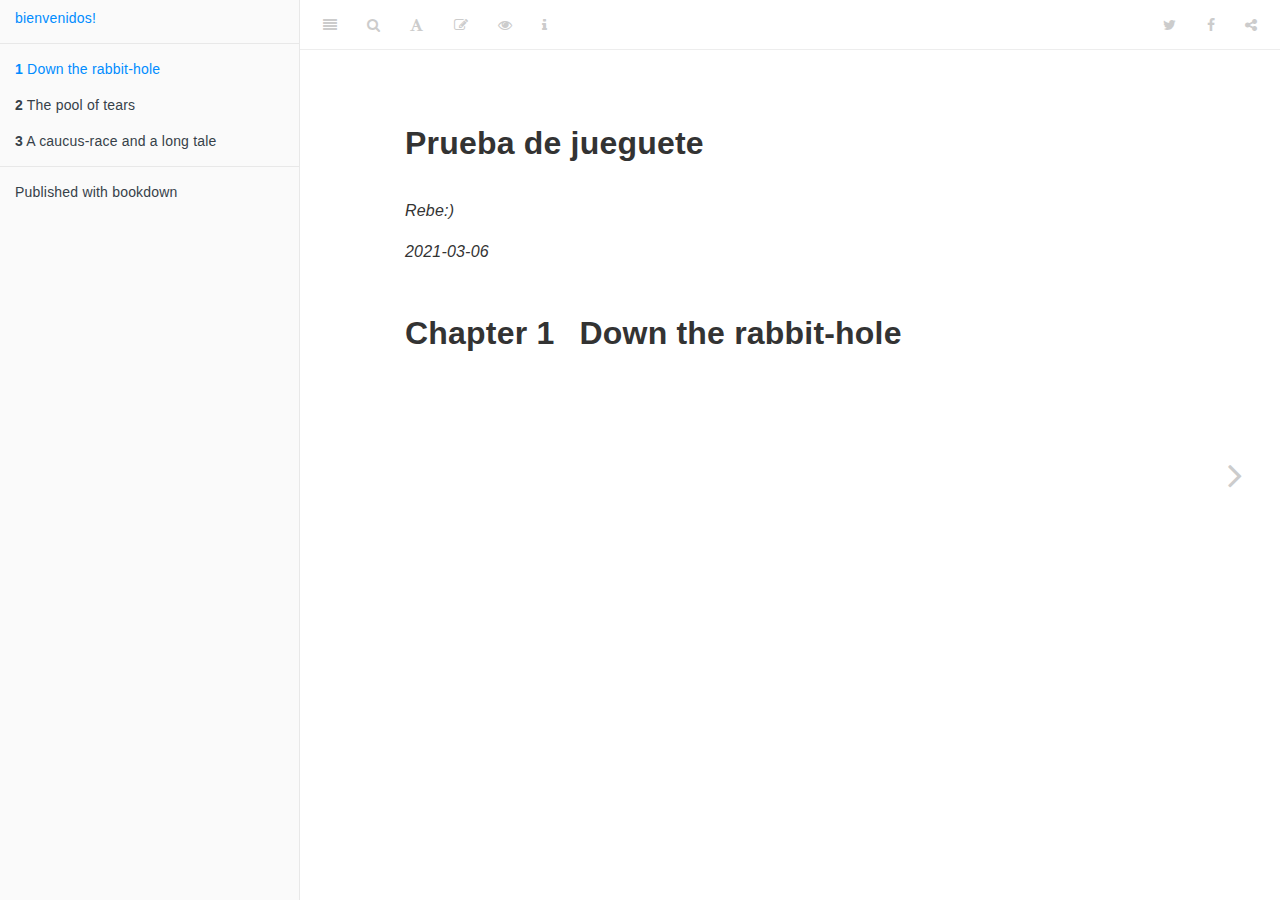
<file: docs/index.html>
<!DOCTYPE html>
<html lang="" xml:lang="">
<head>

  <meta charset="utf-8" />
  <meta http-equiv="X-UA-Compatible" content="IE=edge" />
  <title>Prueba de jueguete</title>
  <meta name="description" content="Prueba de jueguete" />
  <meta name="generator" content="bookdown 0.21 and GitBook 2.6.7" />

  <meta property="og:title" content="Prueba de jueguete" />
  <meta property="og:type" content="book" />
  
  
  
  

  <meta name="twitter:card" content="summary" />
  <meta name="twitter:title" content="Prueba de jueguete" />
  
  
  

<meta name="author" content="Rebe:)" />


<meta name="date" content="2021-03-06" />

  <meta name="viewport" content="width=device-width, initial-scale=1" />
  <meta name="apple-mobile-web-app-capable" content="yes" />
  <meta name="apple-mobile-web-app-status-bar-style" content="black" />
  
  

<link rel="next" href="the-pool-of-tears.html"/>
<script src="libs/jquery-2.2.3/jquery.min.js"></script>
<link href="libs/gitbook-2.6.7/css/style.css" rel="stylesheet" />
<link href="libs/gitbook-2.6.7/css/plugin-table.css" rel="stylesheet" />
<link href="libs/gitbook-2.6.7/css/plugin-bookdown.css" rel="stylesheet" />
<link href="libs/gitbook-2.6.7/css/plugin-highlight.css" rel="stylesheet" />
<link href="libs/gitbook-2.6.7/css/plugin-search.css" rel="stylesheet" />
<link href="libs/gitbook-2.6.7/css/plugin-fontsettings.css" rel="stylesheet" />
<link href="libs/gitbook-2.6.7/css/plugin-clipboard.css" rel="stylesheet" />









<script src="libs/accessible-code-block-0.0.1/empty-anchor.js"></script>



<link rel="stylesheet" href="style.css" type="text/css" />
</head>

<body>



  <div class="book without-animation with-summary font-size-2 font-family-1" data-basepath=".">

    <div class="book-summary">
      <nav role="navigation">

<ul class="summary">
<li><a href="./">bienvenidos!</a></li>

<li class="divider"></li>
<li class="chapter" data-level="1" data-path="index.html"><a href="index.html"><i class="fa fa-check"></i><b>1</b> Down the rabbit-hole</a></li>
<li class="chapter" data-level="2" data-path="the-pool-of-tears.html"><a href="the-pool-of-tears.html"><i class="fa fa-check"></i><b>2</b> The pool of tears</a></li>
<li class="chapter" data-level="3" data-path="a-caucus-race-and-a-long-tale.html"><a href="a-caucus-race-and-a-long-tale.html"><i class="fa fa-check"></i><b>3</b> A caucus-race and a long tale</a></li>
<li class="divider"></li>
<li><a href="https://github.com/rstudio/bookdown" target="blank">Published with bookdown</a></li>
</ul>

      </nav>
    </div>

    <div class="book-body">
      <div class="body-inner">
        <div class="book-header" role="navigation">
          <h1>
            <i class="fa fa-circle-o-notch fa-spin"></i><a href="./">Prueba de jueguete</a>
          </h1>
        </div>

        <div class="page-wrapper" tabindex="-1" role="main">
          <div class="page-inner">

            <section class="normal" id="section-">
<div id="header">
<h1 class="title">Prueba de jueguete</h1>
<p class="author"><em>Rebe:)</em></p>
<p class="date"><em>2021-03-06</em></p>
</div>
<div id="down-the-rabbit-hole" class="section level1">
<h1><span class="header-section-number">Chapter 1</span> Down the rabbit-hole</h1>

</div>
            </section>

          </div>
        </div>
      </div>

<a href="the-pool-of-tears.html" class="navigation navigation-next navigation-unique" aria-label="Next page"><i class="fa fa-angle-right"></i></a>
    </div>
  </div>
<script src="libs/gitbook-2.6.7/js/app.min.js"></script>
<script src="libs/gitbook-2.6.7/js/lunr.js"></script>
<script src="libs/gitbook-2.6.7/js/clipboard.min.js"></script>
<script src="libs/gitbook-2.6.7/js/plugin-search.js"></script>
<script src="libs/gitbook-2.6.7/js/plugin-sharing.js"></script>
<script src="libs/gitbook-2.6.7/js/plugin-fontsettings.js"></script>
<script src="libs/gitbook-2.6.7/js/plugin-bookdown.js"></script>
<script src="libs/gitbook-2.6.7/js/jquery.highlight.js"></script>
<script src="libs/gitbook-2.6.7/js/plugin-clipboard.js"></script>
<script>
gitbook.require(["gitbook"], function(gitbook) {
gitbook.start({
"sharing": {
"github": false,
"facebook": true,
"twitter": true,
"linkedin": false,
"weibo": false,
"instapaper": false,
"vk": false,
"all": ["facebook", "twitter", "linkedin", "weibo", "instapaper"]
},
"fontsettings": {
"theme": "white",
"family": "sans",
"size": 2
},
"edit": {
"link": "https://github.com/Rebeca98/DeJuguete/edit/master/index.Rmd",
"text": "Edit"
},
"history": {
"link": null,
"text": null
},
"view": {
"link": "https://github.com/Rebeca98/DeJuguete/blob/master/index.Rmd",
"text": null
},
"download": null,
"toc": {
"collapse": "subsection"
}
});
});
</script>

</body>

</html>
</file>
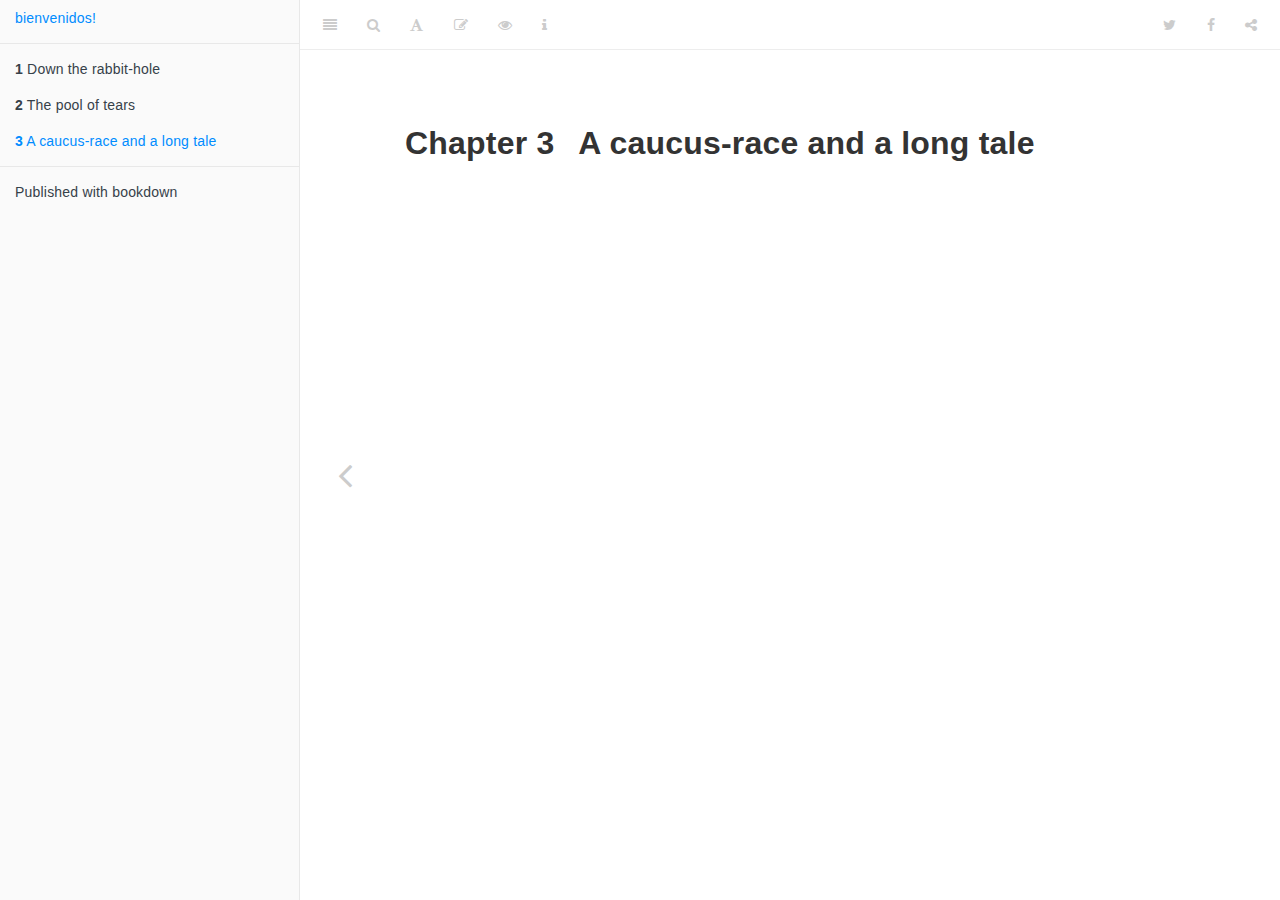
<file: docs/a-caucus-race-and-a-long-tale.html>
<!DOCTYPE html>
<html lang="" xml:lang="">
<head>

  <meta charset="utf-8" />
  <meta http-equiv="X-UA-Compatible" content="IE=edge" />
  <title>Chapter 3 A caucus-race and a long tale | Prueba de jueguete</title>
  <meta name="description" content="Chapter 3 A caucus-race and a long tale | Prueba de jueguete" />
  <meta name="generator" content="bookdown 0.21 and GitBook 2.6.7" />

  <meta property="og:title" content="Chapter 3 A caucus-race and a long tale | Prueba de jueguete" />
  <meta property="og:type" content="book" />
  
  
  
  

  <meta name="twitter:card" content="summary" />
  <meta name="twitter:title" content="Chapter 3 A caucus-race and a long tale | Prueba de jueguete" />
  
  
  

<meta name="author" content="Rebe:)" />


<meta name="date" content="2021-03-06" />

  <meta name="viewport" content="width=device-width, initial-scale=1" />
  <meta name="apple-mobile-web-app-capable" content="yes" />
  <meta name="apple-mobile-web-app-status-bar-style" content="black" />
  
  
<link rel="prev" href="the-pool-of-tears.html"/>

<script src="libs/jquery-2.2.3/jquery.min.js"></script>
<link href="libs/gitbook-2.6.7/css/style.css" rel="stylesheet" />
<link href="libs/gitbook-2.6.7/css/plugin-table.css" rel="stylesheet" />
<link href="libs/gitbook-2.6.7/css/plugin-bookdown.css" rel="stylesheet" />
<link href="libs/gitbook-2.6.7/css/plugin-highlight.css" rel="stylesheet" />
<link href="libs/gitbook-2.6.7/css/plugin-search.css" rel="stylesheet" />
<link href="libs/gitbook-2.6.7/css/plugin-fontsettings.css" rel="stylesheet" />
<link href="libs/gitbook-2.6.7/css/plugin-clipboard.css" rel="stylesheet" />









<script src="libs/accessible-code-block-0.0.1/empty-anchor.js"></script>



<link rel="stylesheet" href="style.css" type="text/css" />
</head>

<body>



  <div class="book without-animation with-summary font-size-2 font-family-1" data-basepath=".">

    <div class="book-summary">
      <nav role="navigation">

<ul class="summary">
<li><a href="./">bienvenidos!</a></li>

<li class="divider"></li>
<li class="chapter" data-level="1" data-path="index.html"><a href="index.html"><i class="fa fa-check"></i><b>1</b> Down the rabbit-hole</a></li>
<li class="chapter" data-level="2" data-path="the-pool-of-tears.html"><a href="the-pool-of-tears.html"><i class="fa fa-check"></i><b>2</b> The pool of tears</a></li>
<li class="chapter" data-level="3" data-path="a-caucus-race-and-a-long-tale.html"><a href="a-caucus-race-and-a-long-tale.html"><i class="fa fa-check"></i><b>3</b> A caucus-race and a long tale</a></li>
<li class="divider"></li>
<li><a href="https://github.com/rstudio/bookdown" target="blank">Published with bookdown</a></li>
</ul>

      </nav>
    </div>

    <div class="book-body">
      <div class="body-inner">
        <div class="book-header" role="navigation">
          <h1>
            <i class="fa fa-circle-o-notch fa-spin"></i><a href="./">Prueba de jueguete</a>
          </h1>
        </div>

        <div class="page-wrapper" tabindex="-1" role="main">
          <div class="page-inner">

            <section class="normal" id="section-">
<div id="a-caucus-race-and-a-long-tale" class="section level1">
<h1><span class="header-section-number">Chapter 3</span> A caucus-race and a long tale</h1>

</div>
            </section>

          </div>
        </div>
      </div>
<a href="the-pool-of-tears.html" class="navigation navigation-prev navigation-unique" aria-label="Previous page"><i class="fa fa-angle-left"></i></a>

    </div>
  </div>
<script src="libs/gitbook-2.6.7/js/app.min.js"></script>
<script src="libs/gitbook-2.6.7/js/lunr.js"></script>
<script src="libs/gitbook-2.6.7/js/clipboard.min.js"></script>
<script src="libs/gitbook-2.6.7/js/plugin-search.js"></script>
<script src="libs/gitbook-2.6.7/js/plugin-sharing.js"></script>
<script src="libs/gitbook-2.6.7/js/plugin-fontsettings.js"></script>
<script src="libs/gitbook-2.6.7/js/plugin-bookdown.js"></script>
<script src="libs/gitbook-2.6.7/js/jquery.highlight.js"></script>
<script src="libs/gitbook-2.6.7/js/plugin-clipboard.js"></script>
<script>
gitbook.require(["gitbook"], function(gitbook) {
gitbook.start({
"sharing": {
"github": false,
"facebook": true,
"twitter": true,
"linkedin": false,
"weibo": false,
"instapaper": false,
"vk": false,
"all": ["facebook", "twitter", "linkedin", "weibo", "instapaper"]
},
"fontsettings": {
"theme": "white",
"family": "sans",
"size": 2
},
"edit": {
"link": "https://github.com/Rebeca98/DeJuguete/edit/master/03-race.Rmd",
"text": "Edit"
},
"history": {
"link": null,
"text": null
},
"view": {
"link": "https://github.com/Rebeca98/DeJuguete/blob/master/03-race.Rmd",
"text": null
},
"download": null,
"toc": {
"collapse": "subsection"
}
});
});
</script>

</body>

</html>
</file>
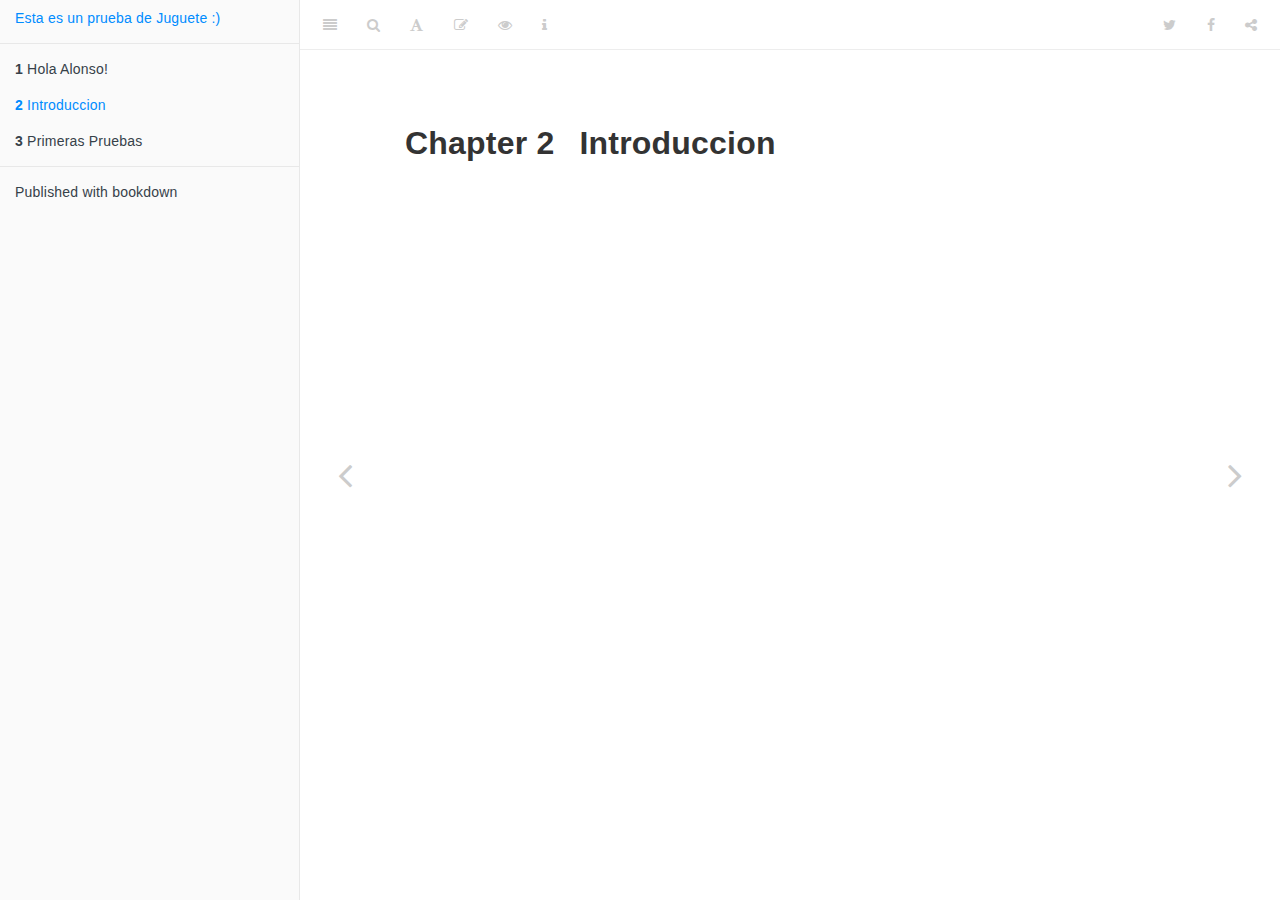
<file: docs/introduccion.html>
<!DOCTYPE html>
<html lang="" xml:lang="">
<head>

  <meta charset="utf-8" />
  <meta http-equiv="X-UA-Compatible" content="IE=edge" />
  <title>Chapter 2 Introduccion | Prueba de jueguete</title>
  <meta name="description" content="Chapter 2 Introduccion | Prueba de jueguete" />
  <meta name="generator" content="bookdown 0.21 and GitBook 2.6.7" />

  <meta property="og:title" content="Chapter 2 Introduccion | Prueba de jueguete" />
  <meta property="og:type" content="book" />
  
  
  
  

  <meta name="twitter:card" content="summary" />
  <meta name="twitter:title" content="Chapter 2 Introduccion | Prueba de jueguete" />
  
  
  

<meta name="author" content="Rebe:)" />


<meta name="date" content="2021-03-06" />

  <meta name="viewport" content="width=device-width, initial-scale=1" />
  <meta name="apple-mobile-web-app-capable" content="yes" />
  <meta name="apple-mobile-web-app-status-bar-style" content="black" />
  
  
<link rel="prev" href="index.html"/>
<link rel="next" href="primeras-pruebas.html"/>
<script src="libs/jquery-2.2.3/jquery.min.js"></script>
<link href="libs/gitbook-2.6.7/css/style.css" rel="stylesheet" />
<link href="libs/gitbook-2.6.7/css/plugin-table.css" rel="stylesheet" />
<link href="libs/gitbook-2.6.7/css/plugin-bookdown.css" rel="stylesheet" />
<link href="libs/gitbook-2.6.7/css/plugin-highlight.css" rel="stylesheet" />
<link href="libs/gitbook-2.6.7/css/plugin-search.css" rel="stylesheet" />
<link href="libs/gitbook-2.6.7/css/plugin-fontsettings.css" rel="stylesheet" />
<link href="libs/gitbook-2.6.7/css/plugin-clipboard.css" rel="stylesheet" />









<script src="libs/accessible-code-block-0.0.1/empty-anchor.js"></script>



<link rel="stylesheet" href="style.css" type="text/css" />
</head>

<body>



  <div class="book without-animation with-summary font-size-2 font-family-1" data-basepath=".">

    <div class="book-summary">
      <nav role="navigation">

<ul class="summary">
<li><a href="./"> Esta es un prueba de Juguete :)</a></li>

<li class="divider"></li>
<li class="chapter" data-level="1" data-path="index.html"><a href="index.html"><i class="fa fa-check"></i><b>1</b> Hola Alonso!</a></li>
<li class="chapter" data-level="2" data-path="introduccion.html"><a href="introduccion.html"><i class="fa fa-check"></i><b>2</b> Introduccion</a></li>
<li class="chapter" data-level="3" data-path="primeras-pruebas.html"><a href="primeras-pruebas.html"><i class="fa fa-check"></i><b>3</b> Primeras Pruebas</a></li>
<li class="divider"></li>
<li><a href="https://github.com/rstudio/bookdown" target="blank">Published with bookdown</a></l
</ul>

      </nav>
    </div>

    <div class="book-body">
      <div class="body-inner">
        <div class="book-header" role="navigation">
          <h1>
            <i class="fa fa-circle-o-notch fa-spin"></i><a href="./">Prueba de jueguete</a>
          </h1>
        </div>

        <div class="page-wrapper" tabindex="-1" role="main">
          <div class="page-inner">

            <section class="normal" id="section-">
<div id="introduccion" class="section level1">
<h1><span class="header-section-number">Chapter 2</span> Introduccion</h1>

</div>
            </section>

          </div>
        </div>
      </div>
<a href="index.html" class="navigation navigation-prev " aria-label="Previous page"><i class="fa fa-angle-left"></i></a>
<a href="primeras-pruebas.html" class="navigation navigation-next " aria-label="Next page"><i class="fa fa-angle-right"></i></a>
    </div>
  </div>
<script src="libs/gitbook-2.6.7/js/app.min.js"></script>
<script src="libs/gitbook-2.6.7/js/lunr.js"></script>
<script src="libs/gitbook-2.6.7/js/clipboard.min.js"></script>
<script src="libs/gitbook-2.6.7/js/plugin-search.js"></script>
<script src="libs/gitbook-2.6.7/js/plugin-sharing.js"></script>
<script src="libs/gitbook-2.6.7/js/plugin-fontsettings.js"></script>
<script src="libs/gitbook-2.6.7/js/plugin-bookdown.js"></script>
<script src="libs/gitbook-2.6.7/js/jquery.highlight.js"></script>
<script src="libs/gitbook-2.6.7/js/plugin-clipboard.js"></script>
<script>
gitbook.require(["gitbook"], function(gitbook) {
gitbook.start({
"sharing": {
"github": false,
"facebook": true,
"twitter": true,
"linkedin": false,
"weibo": false,
"instapaper": false,
"vk": false,
"all": ["facebook", "twitter", "linkedin", "weibo", "instapaper"]
},
"fontsettings": {
"theme": "white",
"family": "sans",
"size": 2
},
"edit": {
"link": "https://github.com/Rebeca98/DeJuguete/edit/master/02-tears.Rmd",
"text": "Edit"
},
"history": {
"link": null,
"text": null
},
"view": {
"link": "https://github.com/Rebeca98/DeJuguete/blob/master/02-tears.Rmd",
"text": null
},
"download": null,
"toc": {
"collapse": "subsection"
}
});
});
</script>

</body>

</html>
</file>
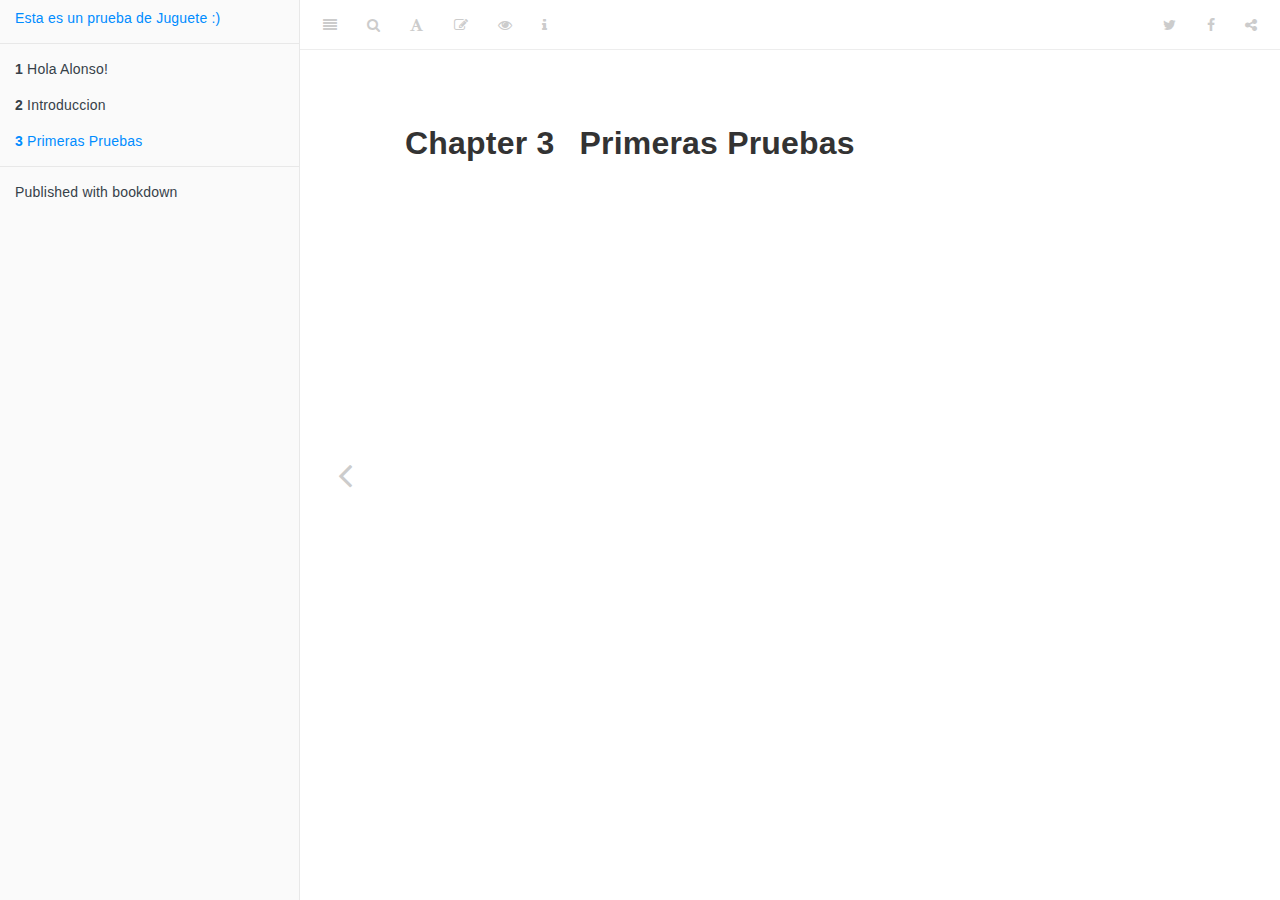
<file: docs/primeras-pruebas.html>
<!DOCTYPE html>
<html lang="" xml:lang="">
<head>

  <meta charset="utf-8" />
  <meta http-equiv="X-UA-Compatible" content="IE=edge" />
  <title>Chapter 3 Primeras Pruebas | Prueba de jueguete</title>
  <meta name="description" content="Chapter 3 Primeras Pruebas | Prueba de jueguete" />
  <meta name="generator" content="bookdown 0.21 and GitBook 2.6.7" />

  <meta property="og:title" content="Chapter 3 Primeras Pruebas | Prueba de jueguete" />
  <meta property="og:type" content="book" />
  
  
  
  

  <meta name="twitter:card" content="summary" />
  <meta name="twitter:title" content="Chapter 3 Primeras Pruebas | Prueba de jueguete" />
  
  
  

<meta name="author" content="Rebe:)" />


<meta name="date" content="2021-03-06" />

  <meta name="viewport" content="width=device-width, initial-scale=1" />
  <meta name="apple-mobile-web-app-capable" content="yes" />
  <meta name="apple-mobile-web-app-status-bar-style" content="black" />
  
  
<link rel="prev" href="introduccion.html"/>

<script src="libs/jquery-2.2.3/jquery.min.js"></script>
<link href="libs/gitbook-2.6.7/css/style.css" rel="stylesheet" />
<link href="libs/gitbook-2.6.7/css/plugin-table.css" rel="stylesheet" />
<link href="libs/gitbook-2.6.7/css/plugin-bookdown.css" rel="stylesheet" />
<link href="libs/gitbook-2.6.7/css/plugin-highlight.css" rel="stylesheet" />
<link href="libs/gitbook-2.6.7/css/plugin-search.css" rel="stylesheet" />
<link href="libs/gitbook-2.6.7/css/plugin-fontsettings.css" rel="stylesheet" />
<link href="libs/gitbook-2.6.7/css/plugin-clipboard.css" rel="stylesheet" />









<script src="libs/accessible-code-block-0.0.1/empty-anchor.js"></script>



<link rel="stylesheet" href="style.css" type="text/css" />
</head>

<body>



  <div class="book without-animation with-summary font-size-2 font-family-1" data-basepath=".">

    <div class="book-summary">
      <nav role="navigation">

<ul class="summary">
<li><a href="./"> Esta es un prueba de Juguete :)</a></li>

<li class="divider"></li>
<li class="chapter" data-level="1" data-path="index.html"><a href="index.html"><i class="fa fa-check"></i><b>1</b> Hola Alonso!</a></li>
<li class="chapter" data-level="2" data-path="introduccion.html"><a href="introduccion.html"><i class="fa fa-check"></i><b>2</b> Introduccion</a></li>
<li class="chapter" data-level="3" data-path="primeras-pruebas.html"><a href="primeras-pruebas.html"><i class="fa fa-check"></i><b>3</b> Primeras Pruebas</a></li>
<li class="divider"></li>
<li><a href="https://github.com/rstudio/bookdown" target="blank">Published with bookdown</a></l
</ul>

      </nav>
    </div>

    <div class="book-body">
      <div class="body-inner">
        <div class="book-header" role="navigation">
          <h1>
            <i class="fa fa-circle-o-notch fa-spin"></i><a href="./">Prueba de jueguete</a>
          </h1>
        </div>

        <div class="page-wrapper" tabindex="-1" role="main">
          <div class="page-inner">

            <section class="normal" id="section-">
<div id="primeras-pruebas" class="section level1">
<h1><span class="header-section-number">Chapter 3</span> Primeras Pruebas</h1>

</div>
            </section>

          </div>
        </div>
      </div>
<a href="introduccion.html" class="navigation navigation-prev navigation-unique" aria-label="Previous page"><i class="fa fa-angle-left"></i></a>

    </div>
  </div>
<script src="libs/gitbook-2.6.7/js/app.min.js"></script>
<script src="libs/gitbook-2.6.7/js/lunr.js"></script>
<script src="libs/gitbook-2.6.7/js/clipboard.min.js"></script>
<script src="libs/gitbook-2.6.7/js/plugin-search.js"></script>
<script src="libs/gitbook-2.6.7/js/plugin-sharing.js"></script>
<script src="libs/gitbook-2.6.7/js/plugin-fontsettings.js"></script>
<script src="libs/gitbook-2.6.7/js/plugin-bookdown.js"></script>
<script src="libs/gitbook-2.6.7/js/jquery.highlight.js"></script>
<script src="libs/gitbook-2.6.7/js/plugin-clipboard.js"></script>
<script>
gitbook.require(["gitbook"], function(gitbook) {
gitbook.start({
"sharing": {
"github": false,
"facebook": true,
"twitter": true,
"linkedin": false,
"weibo": false,
"instapaper": false,
"vk": false,
"all": ["facebook", "twitter", "linkedin", "weibo", "instapaper"]
},
"fontsettings": {
"theme": "white",
"family": "sans",
"size": 2
},
"edit": {
"link": "https://github.com/Rebeca98/DeJuguete/edit/master/03-race.Rmd",
"text": "Edit"
},
"history": {
"link": null,
"text": null
},
"view": {
"link": "https://github.com/Rebeca98/DeJuguete/blob/master/03-race.Rmd",
"text": null
},
"download": null,
"toc": {
"collapse": "subsection"
}
});
});
</script>

</body>

</html>
</file>
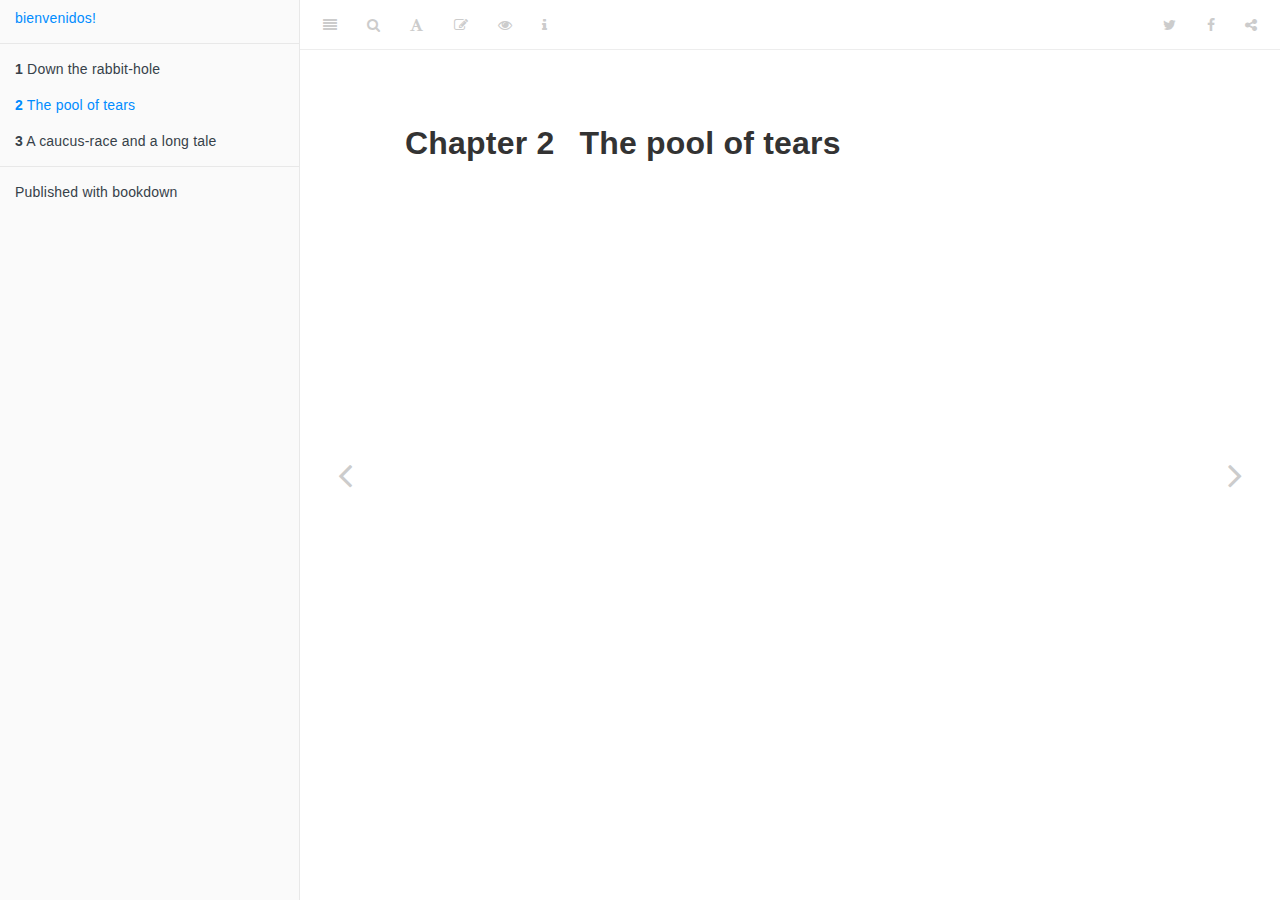
<file: docs/the-pool-of-tears.html>
<!DOCTYPE html>
<html lang="" xml:lang="">
<head>

  <meta charset="utf-8" />
  <meta http-equiv="X-UA-Compatible" content="IE=edge" />
  <title>Chapter 2 The pool of tears | Prueba de jueguete</title>
  <meta name="description" content="Chapter 2 The pool of tears | Prueba de jueguete" />
  <meta name="generator" content="bookdown 0.21 and GitBook 2.6.7" />

  <meta property="og:title" content="Chapter 2 The pool of tears | Prueba de jueguete" />
  <meta property="og:type" content="book" />
  
  
  
  

  <meta name="twitter:card" content="summary" />
  <meta name="twitter:title" content="Chapter 2 The pool of tears | Prueba de jueguete" />
  
  
  

<meta name="author" content="Rebe:)" />


<meta name="date" content="2021-03-06" />

  <meta name="viewport" content="width=device-width, initial-scale=1" />
  <meta name="apple-mobile-web-app-capable" content="yes" />
  <meta name="apple-mobile-web-app-status-bar-style" content="black" />
  
  
<link rel="prev" href="index.html"/>
<link rel="next" href="a-caucus-race-and-a-long-tale.html"/>
<script src="libs/jquery-2.2.3/jquery.min.js"></script>
<link href="libs/gitbook-2.6.7/css/style.css" rel="stylesheet" />
<link href="libs/gitbook-2.6.7/css/plugin-table.css" rel="stylesheet" />
<link href="libs/gitbook-2.6.7/css/plugin-bookdown.css" rel="stylesheet" />
<link href="libs/gitbook-2.6.7/css/plugin-highlight.css" rel="stylesheet" />
<link href="libs/gitbook-2.6.7/css/plugin-search.css" rel="stylesheet" />
<link href="libs/gitbook-2.6.7/css/plugin-fontsettings.css" rel="stylesheet" />
<link href="libs/gitbook-2.6.7/css/plugin-clipboard.css" rel="stylesheet" />









<script src="libs/accessible-code-block-0.0.1/empty-anchor.js"></script>



<link rel="stylesheet" href="style.css" type="text/css" />
</head>

<body>



  <div class="book without-animation with-summary font-size-2 font-family-1" data-basepath=".">

    <div class="book-summary">
      <nav role="navigation">

<ul class="summary">
<li><a href="./">bienvenidos!</a></li>

<li class="divider"></li>
<li class="chapter" data-level="1" data-path="index.html"><a href="index.html"><i class="fa fa-check"></i><b>1</b> Down the rabbit-hole</a></li>
<li class="chapter" data-level="2" data-path="the-pool-of-tears.html"><a href="the-pool-of-tears.html"><i class="fa fa-check"></i><b>2</b> The pool of tears</a></li>
<li class="chapter" data-level="3" data-path="a-caucus-race-and-a-long-tale.html"><a href="a-caucus-race-and-a-long-tale.html"><i class="fa fa-check"></i><b>3</b> A caucus-race and a long tale</a></li>
<li class="divider"></li>
<li><a href="https://github.com/rstudio/bookdown" target="blank">Published with bookdown</a></li>
</ul>

      </nav>
    </div>

    <div class="book-body">
      <div class="body-inner">
        <div class="book-header" role="navigation">
          <h1>
            <i class="fa fa-circle-o-notch fa-spin"></i><a href="./">Prueba de jueguete</a>
          </h1>
        </div>

        <div class="page-wrapper" tabindex="-1" role="main">
          <div class="page-inner">

            <section class="normal" id="section-">
<div id="the-pool-of-tears" class="section level1">
<h1><span class="header-section-number">Chapter 2</span> The pool of tears</h1>

</div>
            </section>

          </div>
        </div>
      </div>
<a href="index.html" class="navigation navigation-prev " aria-label="Previous page"><i class="fa fa-angle-left"></i></a>
<a href="a-caucus-race-and-a-long-tale.html" class="navigation navigation-next " aria-label="Next page"><i class="fa fa-angle-right"></i></a>
    </div>
  </div>
<script src="libs/gitbook-2.6.7/js/app.min.js"></script>
<script src="libs/gitbook-2.6.7/js/lunr.js"></script>
<script src="libs/gitbook-2.6.7/js/clipboard.min.js"></script>
<script src="libs/gitbook-2.6.7/js/plugin-search.js"></script>
<script src="libs/gitbook-2.6.7/js/plugin-sharing.js"></script>
<script src="libs/gitbook-2.6.7/js/plugin-fontsettings.js"></script>
<script src="libs/gitbook-2.6.7/js/plugin-bookdown.js"></script>
<script src="libs/gitbook-2.6.7/js/jquery.highlight.js"></script>
<script src="libs/gitbook-2.6.7/js/plugin-clipboard.js"></script>
<script>
gitbook.require(["gitbook"], function(gitbook) {
gitbook.start({
"sharing": {
"github": false,
"facebook": true,
"twitter": true,
"linkedin": false,
"weibo": false,
"instapaper": false,
"vk": false,
"all": ["facebook", "twitter", "linkedin", "weibo", "instapaper"]
},
"fontsettings": {
"theme": "white",
"family": "sans",
"size": 2
},
"edit": {
"link": "https://github.com/Rebeca98/DeJuguete/edit/master/02-tears.Rmd",
"text": "Edit"
},
"history": {
"link": null,
"text": null
},
"view": {
"link": "https://github.com/Rebeca98/DeJuguete/blob/master/02-tears.Rmd",
"text": null
},
"download": null,
"toc": {
"collapse": "subsection"
}
});
});
</script>

</body>

</html>
</file>
<file: docs/libs/gitbook-2.6.7/css/plugin-table.css>
.book .book-body .page-wrapper .page-inner section.normal table{display:table;width:100%;border-collapse:collapse;border-spacing:0;overflow:auto}.book .book-body .page-wrapper .page-inner section.normal table td,.book .book-body .page-wrapper .page-inner section.normal table th{padding:6px 13px;border:1px solid #ddd}.book .book-body .page-wrapper .page-inner section.normal table tr{background-color:#fff;border-top:1px solid #ccc}.book .book-body .page-wrapper .page-inner section.normal table tr:nth-child(2n){background-color:#f8f8f8}.book .book-body .page-wrapper .page-inner section.normal table th{font-weight:700}
</file>
<file: docs/libs/gitbook-2.6.7/css/plugin-bookdown.css>
.book .book-header h1 {
  padding-left: 20px;
  padding-right: 20px;
}
.book .book-header.fixed {
  position: fixed;
  right: 0;
  top: 0;
  left: 0;
  border-bottom: 1px solid rgba(0,0,0,.07);
}
span.search-highlight {
  background-color: #ffff88;
}
@media (min-width: 600px) {
  .book.with-summary .book-header.fixed {
    left: 300px;
  }
}
@media (max-width: 1240px) {
  .book .book-body.fixed {
    top: 50px;
  }
  .book .book-body.fixed .body-inner {
    top: auto;
  }
}
@media (max-width: 600px) {
  .book.with-summary .book-header.fixed {
    left: calc(100% - 60px);
    min-width: 300px;
  }
  .book.with-summary .book-body {
    transform: none;
    left: calc(100% - 60px);
    min-width: 300px;
  }
  .book .book-body.fixed {
    top: 0;
  }
}

.book .book-body.fixed .body-inner {
  top: 50px;
}
.book .book-body .page-wrapper .page-inner section.normal sub, .book .book-body .page-wrapper .page-inner section.normal sup {
  font-size: 85%;
}

@media print {
  .book .book-summary, .book .book-body .book-header, .fa {
    display: none !important;
  }
  .book .book-body.fixed {
    left: 0px;
  }
  .book .book-body,.book .book-body .body-inner, .book.with-summary {
    overflow: visible !important;
  }
}
.kable_wrapper {
  border-spacing: 20px 0;
  border-collapse: separate;
  border: none;
  margin: auto;
}
.kable_wrapper > tbody > tr > td {
  vertical-align: top;
}
.book .book-body .page-wrapper .page-inner section.normal table tr.header {
  border-top-width: 2px;
}
.book .book-body .page-wrapper .page-inner section.normal table tr:last-child td {
  border-bottom-width: 2px;
}
.book .book-body .page-wrapper .page-inner section.normal table td, .book .book-body .page-wrapper .page-inner section.normal table th {
  border-left: none;
  border-right: none;
}
.book .book-body .page-wrapper .page-inner section.normal table.kable_wrapper > tbody > tr, .book .book-body .page-wrapper .page-inner section.normal table.kable_wrapper > tbody > tr > td {
  border-top: none;
}
.book .book-body .page-wrapper .page-inner section.normal table.kable_wrapper > tbody > tr:last-child > td {
    border-bottom: none;
}

div.theorem, div.lemma, div.corollary, div.proposition, div.conjecture {
  font-style: italic;
}
span.theorem, span.lemma, span.corollary, span.proposition, span.conjecture {
  font-style: normal;
}
div.proof>*:last-child:after {
  content: "\25a2";
  float: right;
}
.header-section-number {
  padding-right: .5em;
}
</file>
<file: docs/libs/gitbook-2.6.7/css/plugin-highlight.css>
.book .book-body .page-wrapper .page-inner section.normal pre,
.book .book-body .page-wrapper .page-inner section.normal code {
  /* http://jmblog.github.com/color-themes-for-google-code-highlightjs */
  /* Tomorrow Comment */
  /* Tomorrow Red */
  /* Tomorrow Orange */
  /* Tomorrow Yellow */
  /* Tomorrow Green */
  /* Tomorrow Aqua */
  /* Tomorrow Blue */
  /* Tomorrow Purple */
}
.book .book-body .page-wrapper .page-inner section.normal pre .hljs-comment,
.book .book-body .page-wrapper .page-inner section.normal code .hljs-comment,
.book .book-body .page-wrapper .page-inner section.normal pre .hljs-title,
.book .book-body .page-wrapper .page-inner section.normal code .hljs-title {
  color: #8e908c;
}
.book .book-body .page-wrapper .page-inner section.normal pre .hljs-variable,
.book .book-body .page-wrapper .page-inner section.normal code .hljs-variable,
.book .book-body .page-wrapper .page-inner section.normal pre .hljs-attribute,
.book .book-body .page-wrapper .page-inner section.normal code .hljs-attribute,
.book .book-body .page-wrapper .page-inner section.normal pre .hljs-tag,
.book .book-body .page-wrapper .page-inner section.normal code .hljs-tag,
.book .book-body .page-wrapper .page-inner section.normal pre .hljs-regexp,
.book .book-body .page-wrapper .page-inner section.normal code .hljs-regexp,
.book .book-body .page-wrapper .page-inner section.normal pre .ruby .hljs-constant,
.book .book-body .page-wrapper .page-inner section.normal code .ruby .hljs-constant,
.book .book-body .page-wrapper .page-inner section.normal pre .xml .hljs-tag .hljs-title,
.book .book-body .page-wrapper .page-inner section.normal code .xml .hljs-tag .hljs-title,
.book .book-body .page-wrapper .page-inner section.normal pre .xml .hljs-pi,
.book .book-body .page-wrapper .page-inner section.normal code .xml .hljs-pi,
.book .book-body .page-wrapper .page-inner section.normal pre .xml .hljs-doctype,
.book .book-body .page-wrapper .page-inner section.normal code .xml .hljs-doctype,
.book .book-body .page-wrapper .page-inner section.normal pre .html .hljs-doctype,
.book .book-body .page-wrapper .page-inner section.normal code .html .hljs-doctype,
.book .book-body .page-wrapper .page-inner section.normal pre .css .hljs-id,
.book .book-body .page-wrapper .page-inner section.normal code .css .hljs-id,
.book .book-body .page-wrapper .page-inner section.normal pre .css .hljs-class,
.book .book-body .page-wrapper .page-inner section.normal code .css .hljs-class,
.book .book-body .page-wrapper .page-inner section.normal pre .css .hljs-pseudo,
.book .book-body .page-wrapper .page-inner section.normal code .css .hljs-pseudo {
  color: #c82829;
}
.book .book-body .page-wrapper .page-inner section.normal pre .hljs-number,
.book .book-body .page-wrapper .page-inner section.normal code .hljs-number,
.book .book-body .page-wrapper .page-inner section.normal pre .hljs-preprocessor,
.book .book-body .page-wrapper .page-inner section.normal code .hljs-preprocessor,
.book .book-body .page-wrapper .page-inner section.normal pre .hljs-pragma,
.book .book-body .page-wrapper .page-inner section.normal code .hljs-pragma,
.book .book-body .page-wrapper .page-inner section.normal pre .hljs-built_in,
.book .book-body .page-wrapper .page-inner section.normal code .hljs-built_in,
.book .book-body .page-wrapper .page-inner section.normal pre .hljs-literal,
.book .book-body .page-wrapper .page-inner section.normal code .hljs-literal,
.book .book-body .page-wrapper .page-inner section.normal pre .hljs-params,
.book .book-body .page-wrapper .page-inner section.normal code .hljs-params,
.book .book-body .page-wrapper .page-inner section.normal pre .hljs-constant,
.book .book-body .page-wrapper .page-inner section.normal code .hljs-constant {
  color: #f5871f;
}
.book .book-body .page-wrapper .page-inner section.normal pre .ruby .hljs-class .hljs-title,
.book .book-body .page-wrapper .page-inner section.normal code .ruby .hljs-class .hljs-title,
.book .book-body .page-wrapper .page-inner section.normal pre .css .hljs-rules .hljs-attribute,
.book .book-body .page-wrapper .page-inner section.normal code .css .hljs-rules .hljs-attribute {
  color: #eab700;
}
.book .book-body .page-wrapper .page-inner section.normal pre .hljs-string,
.book .book-body .page-wrapper .page-inner section.normal code .hljs-string,
.book .book-body .page-wrapper .page-inner section.normal pre .hljs-value,
.book .book-body .page-wrapper .page-inner section.normal code .hljs-value,
.book .book-body .page-wrapper .page-inner section.normal pre .hljs-inheritance,
.book .book-body .page-wrapper .page-inner section.normal code .hljs-inheritance,
.book .book-body .page-wrapper .page-inner section.normal pre .hljs-header,
.book .book-body .page-wrapper .page-inner section.normal code .hljs-header,
.book .book-body .page-wrapper .page-inner section.normal pre .ruby .hljs-symbol,
.book .book-body .page-wrapper .page-inner section.normal code .ruby .hljs-symbol,
.book .book-body .page-wrapper .page-inner section.normal pre .xml .hljs-cdata,
.book .book-body .page-wrapper .page-inner section.normal code .xml .hljs-cdata {
  color: #718c00;
}
.book .book-body .page-wrapper .page-inner section.normal pre .css .hljs-hexcolor,
.book .book-body .page-wrapper .page-inner section.normal code .css .hljs-hexcolor {
  color: #3e999f;
}
.book .book-body .page-wrapper .page-inner section.normal pre .hljs-function,
.book .book-body .page-wrapper .page-inner section.normal code .hljs-function,
.book .book-body .page-wrapper .page-inner section.normal pre .python .hljs-decorator,
.book .book-body .page-wrapper .page-inner section.normal code .python .hljs-decorator,
.book .book-body .page-wrapper .page-inner section.normal pre .python .hljs-title,
.book .book-body .page-wrapper .page-inner section.normal code .python .hljs-title,
.book .book-body .page-wrapper .page-inner section.normal pre .ruby .hljs-function .hljs-title,
.book .book-body .page-wrapper .page-inner section.normal code .ruby .hljs-function .hljs-title,
.book .book-body .page-wrapper .page-inner section.normal pre .ruby .hljs-title .hljs-keyword,
.book .book-body .page-wrapper .page-inner section.normal code .ruby .hljs-title .hljs-keyword,
.book .book-body .page-wrapper .page-inner section.normal pre .perl .hljs-sub,
.book .book-body .page-wrapper .page-inner section.normal code .perl .hljs-sub,
.book .book-body .page-wrapper .page-inner section.normal pre .javascript .hljs-title,
.book .book-body .page-wrapper .page-inner section.normal code .javascript .hljs-title,
.book .book-body .page-wrapper .page-inner section.normal pre .coffeescript .hljs-title,
.book .book-body .page-wrapper .page-inner section.normal code .coffeescript .hljs-title {
  color: #4271ae;
}
.book .book-body .page-wrapper .page-inner section.normal pre .hljs-keyword,
.book .book-body .page-wrapper .page-inner section.normal code .hljs-keyword,
.book .book-body .page-wrapper .page-inner section.normal pre .javascript .hljs-function,
.book .book-body .page-wrapper .page-inner section.normal code .javascript .hljs-function {
  color: #8959a8;
}
.book .book-body .page-wrapper .page-inner section.normal pre .hljs,
.book .book-body .page-wrapper .page-inner section.normal code .hljs {
  display: block;
  background: white;
  color: #4d4d4c;
  padding: 0.5em;
}
.book .book-body .page-wrapper .page-inner section.normal pre .coffeescript .javascript,
.book .book-body .page-wrapper .page-inner section.normal code .coffeescript .javascript,
.book .book-body .page-wrapper .page-inner section.normal pre .javascript .xml,
.book .book-body .page-wrapper .page-inner section.normal code .javascript .xml,
.book .book-body .page-wrapper .page-inner section.normal pre .tex .hljs-formula,
.book .book-body .page-wrapper .page-inner section.normal code .tex .hljs-formula,
.book .book-body .page-wrapper .page-inner section.normal pre .xml .javascript,
.book .book-body .page-wrapper .page-inner section.normal code .xml .javascript,
.book .book-body .page-wrapper .page-inner section.normal pre .xml .vbscript,
.book .book-body .page-wrapper .page-inner section.normal code .xml .vbscript,
.book .book-body .page-wrapper .page-inner section.normal pre .xml .css,
.book .book-body .page-wrapper .page-inner section.normal code .xml .css,
.book .book-body .page-wrapper .page-inner section.normal pre .xml .hljs-cdata,
.book .book-body .page-wrapper .page-inner section.normal code .xml .hljs-cdata {
  opacity: 0.5;
}
.book.color-theme-1 .book-body .page-wrapper .page-inner section.normal pre,
.book.color-theme-1 .book-body .page-wrapper .page-inner section.normal code {
  /*

Orginal Style from ethanschoonover.com/solarized (c) Jeremy Hull <sourdrums@gmail.com>

*/
  /* Solarized Green */
  /* Solarized Cyan */
  /* Solarized Blue */
  /* Solarized Yellow */
  /* Solarized Orange */
  /* Solarized Red */
  /* Solarized Violet */
}
.book.color-theme-1 .book-body .page-wrapper .page-inner section.normal pre .hljs,
.book.color-theme-1 .book-body .page-wrapper .page-inner section.normal code .hljs {
  display: block;
  padding: 0.5em;
  background: #fdf6e3;
  color: #657b83;
}
.book.color-theme-1 .book-body .page-wrapper .page-inner section.normal pre .hljs-comment,
.book.color-theme-1 .book-body .page-wrapper .page-inner section.normal code .hljs-comment,
.book.color-theme-1 .book-body .page-wrapper .page-inner section.normal pre .hljs-template_comment,
.book.color-theme-1 .book-body .page-wrapper .page-inner section.normal code .hljs-template_comment,
.book.color-theme-1 .book-body .page-wrapper .page-inner section.normal pre .diff .hljs-header,
.book.color-theme-1 .book-body .page-wrapper .page-inner section.normal code .diff .hljs-header,
.book.color-theme-1 .book-body .page-wrapper .page-inner section.normal pre .hljs-doctype,
.book.color-theme-1 .book-body .page-wrapper .page-inner section.normal code .hljs-doctype,
.book.color-theme-1 .book-body .page-wrapper .page-inner section.normal pre .hljs-pi,
.book.color-theme-1 .book-body .page-wrapper .page-inner section.normal code .hljs-pi,
.book.color-theme-1 .book-body .page-wrapper .page-inner section.normal pre .lisp .hljs-string,
.book.color-theme-1 .book-body .page-wrapper .page-inner section.normal code .lisp .hljs-string,
.book.color-theme-1 .book-body .page-wrapper .page-inner section.normal pre .hljs-javadoc,
.book.color-theme-1 .book-body .page-wrapper .page-inner section.normal code .hljs-javadoc {
  color: #93a1a1;
}
.book.color-theme-1 .book-body .page-wrapper .page-inner section.normal pre .hljs-keyword,
.book.color-theme-1 .book-body .page-wrapper .page-inner section.normal code .hljs-keyword,
.book.color-theme-1 .book-body .page-wrapper .page-inner section.normal pre .hljs-winutils,
.book.color-theme-1 .book-body .page-wrapper .page-inner section.normal code .hljs-winutils,
.book.color-theme-1 .book-body .page-wrapper .page-inner section.normal pre .method,
.book.color-theme-1 .book-body .page-wrapper .page-inner section.normal code .method,
.book.color-theme-1 .book-body .page-wrapper .page-inner section.normal pre .hljs-addition,
.book.color-theme-1 .book-body .page-wrapper .page-inner section.normal code .hljs-addition,
.book.color-theme-1 .book-body .page-wrapper .page-inner section.normal pre .css .hljs-tag,
.book.color-theme-1 .book-body .page-wrapper .page-inner section.normal code .css .hljs-tag,
.book.color-theme-1 .book-body .page-wrapper .page-inner section.normal pre .hljs-request,
.book.color-theme-1 .book-body .page-wrapper .page-inner section.normal code .hljs-request,
.book.color-theme-1 .book-body .page-wrapper .page-inner section.normal pre .hljs-status,
.book.color-theme-1 .book-body .page-wrapper .page-inner section.normal code .hljs-status,
.book.color-theme-1 .book-body .page-wrapper .page-inner section.normal pre .nginx .hljs-title,
.book.color-theme-1 .book-body .page-wrapper .page-inner section.normal code .nginx .hljs-title {
  color: #859900;
}
.book.color-theme-1 .book-body .page-wrapper .page-inner section.normal pre .hljs-number,
.book.color-theme-1 .book-body .page-wrapper .page-inner section.normal code .hljs-number,
.book.color-theme-1 .book-body .page-wrapper .page-inner section.normal pre .hljs-command,
.book.color-theme-1 .book-body .page-wrapper .page-inner section.normal code .hljs-command,
.book.color-theme-1 .book-body .page-wrapper .page-inner section.normal pre .hljs-string,
.book.color-theme-1 .book-body .page-wrapper .page-inner section.normal code .hljs-string,
.book.color-theme-1 .book-body .page-wrapper .page-inner section.normal pre .hljs-tag .hljs-value,
.book.color-theme-1 .book-body .page-wrapper .page-inner section.normal code .hljs-tag .hljs-value,
.book.color-theme-1 .book-body .page-wrapper .page-inner section.normal pre .hljs-rules .hljs-value,
.book.color-theme-1 .book-body .page-wrapper .page-inner section.normal code .hljs-rules .hljs-value,
.book.color-theme-1 .book-body .page-wrapper .page-inner section.normal pre .hljs-phpdoc,
.book.color-theme-1 .book-body .page-wrapper .page-inner section.normal code .hljs-phpdoc,
.book.color-theme-1 .book-body .page-wrapper .page-inner section.normal pre .tex .hljs-formula,
.book.color-theme-1 .book-body .page-wrapper .page-inner section.normal code .tex .hljs-formula,
.book.color-theme-1 .book-body .page-wrapper .page-inner section.normal pre .hljs-regexp,
.book.color-theme-1 .book-body .page-wrapper .page-inner section.normal code .hljs-regexp,
.book.color-theme-1 .book-body .page-wrapper .page-inner section.normal pre .hljs-hexcolor,
.book.color-theme-1 .book-body .page-wrapper .page-inner section.normal code .hljs-hexcolor,
.book.color-theme-1 .book-body .page-wrapper .page-inner section.normal pre .hljs-link_url,
.book.color-theme-1 .book-body .page-wrapper .page-inner section.normal code .hljs-link_url {
  color: #2aa198;
}
.book.color-theme-1 .book-body .page-wrapper .page-inner section.normal pre .hljs-title,
.book.color-theme-1 .book-body .page-wrapper .page-inner section.normal code .hljs-title,
.book.color-theme-1 .book-body .page-wrapper .page-inner section.normal pre .hljs-localvars,
.book.color-theme-1 .book-body .page-wrapper .page-inner section.normal code .hljs-localvars,
.book.color-theme-1 .book-body .page-wrapper .page-inner section.normal pre .hljs-chunk,
.book.color-theme-1 .book-body .page-wrapper .page-inner section.normal code .hljs-chunk,
.book.color-theme-1 .book-body .page-wrapper .page-inner section.normal pre .hljs-decorator,
.book.color-theme-1 .book-body .page-wrapper .page-inner section.normal code .hljs-decorator,
.book.color-theme-1 .book-body .page-wrapper .page-inner section.normal pre .hljs-built_in,
.book.color-theme-1 .book-body .page-wrapper .page-inner section.normal code .hljs-built_in,
.book.color-theme-1 .book-body .page-wrapper .page-inner section.normal pre .hljs-identifier,
.book.color-theme-1 .book-body .page-wrapper .page-inner section.normal code .hljs-identifier,
.book.color-theme-1 .book-body .page-wrapper .page-inner section.normal pre .vhdl .hljs-literal,
.book.color-theme-1 .book-body .page-wrapper .page-inner section.normal code .vhdl .hljs-literal,
.book.color-theme-1 .book-body .page-wrapper .page-inner section.normal pre .hljs-id,
.book.color-theme-1 .book-body .page-wrapper .page-inner section.normal code .hljs-id,
.book.color-theme-1 .book-body .page-wrapper .page-inner section.normal pre .css .hljs-function,
.book.color-theme-1 .book-body .page-wrapper .page-inner section.normal code .css .hljs-function {
  color: #268bd2;
}
.book.color-theme-1 .book-body .page-wrapper .page-inner section.normal pre .hljs-attribute,
.book.color-theme-1 .book-body .page-wrapper .page-inner section.normal code .hljs-attribute,
.book.color-theme-1 .book-body .page-wrapper .page-inner section.normal pre .hljs-variable,
.book.color-theme-1 .book-body .page-wrapper .page-inner section.normal code .hljs-variable,
.book.color-theme-1 .book-body .page-wrapper .page-inner section.normal pre .lisp .hljs-body,
.book.color-theme-1 .book-body .page-wrapper .page-inner section.normal code .lisp .hljs-body,
.book.color-theme-1 .book-body .page-wrapper .page-inner section.normal pre .smalltalk .hljs-number,
.book.color-theme-1 .book-body .page-wrapper .page-inner section.normal code .smalltalk .hljs-number,
.book.color-theme-1 .book-body .page-wrapper .page-inner section.normal pre .hljs-constant,
.book.color-theme-1 .book-body .page-wrapper .page-inner section.normal code .hljs-constant,
.book.color-theme-1 .book-body .page-wrapper .page-inner section.normal pre .hljs-class .hljs-title,
.book.color-theme-1 .book-body .page-wrapper .page-inner section.normal code .hljs-class .hljs-title,
.book.color-theme-1 .book-body .page-wrapper .page-inner section.normal pre .hljs-parent,
.book.color-theme-1 .book-body .page-wrapper .page-inner section.normal code .hljs-parent,
.book.color-theme-1 .book-body .page-wrapper .page-inner section.normal pre .haskell .hljs-type,
.book.color-theme-1 .book-body .page-wrapper .page-inner section.normal code .haskell .hljs-type,
.book.color-theme-1 .book-body .page-wrapper .page-inner section.normal pre .hljs-link_reference,
.book.color-theme-1 .book-body .page-wrapper .page-inner section.normal code .hljs-link_reference {
  color: #b58900;
}
.book.color-theme-1 .book-body .page-wrapper .page-inner section.normal pre .hljs-preprocessor,
.book.color-theme-1 .book-body .page-wrapper .page-inner section.normal code .hljs-preprocessor,
.book.color-theme-1 .book-body .page-wrapper .page-inner section.normal pre .hljs-preprocessor .hljs-keyword,
.book.color-theme-1 .book-body .page-wrapper .page-inner section.normal code .hljs-preprocessor .hljs-keyword,
.book.color-theme-1 .book-body .page-wrapper .page-inner section.normal pre .hljs-pragma,
.book.color-theme-1 .book-body .page-wrapper .page-inner section.normal code .hljs-pragma,
.book.color-theme-1 .book-body .page-wrapper .page-inner section.normal pre .hljs-shebang,
.book.color-theme-1 .book-body .page-wrapper .page-inner section.normal code .hljs-shebang,
.book.color-theme-1 .book-body .page-wrapper .page-inner section.normal pre .hljs-symbol,
.book.color-theme-1 .book-body .page-wrapper .page-inner section.normal code .hljs-symbol,
.book.color-theme-1 .book-body .page-wrapper .page-inner section.normal pre .hljs-symbol .hljs-string,
.book.color-theme-1 .book-body .page-wrapper .page-inner section.normal code .hljs-symbol .hljs-string,
.book.color-theme-1 .book-body .page-wrapper .page-inner section.normal pre .diff .hljs-change,
.book.color-theme-1 .book-body .page-wrapper .page-inner section.normal code .diff .hljs-change,
.book.color-theme-1 .book-body .page-wrapper .page-inner section.normal pre .hljs-special,
.book.color-theme-1 .book-body .page-wrapper .page-inner section.normal code .hljs-special,
.book.color-theme-1 .book-body .page-wrapper .page-inner section.normal pre .hljs-attr_selector,
.book.color-theme-1 .book-body .page-wrapper .page-inner section.normal code .hljs-attr_selector,
.book.color-theme-1 .book-body .page-wrapper .page-inner section.normal pre .hljs-subst,
.book.color-theme-1 .book-body .page-wrapper .page-inner section.normal code .hljs-subst,
.book.color-theme-1 .book-body .page-wrapper .page-inner section.normal pre .hljs-cdata,
.book.color-theme-1 .book-body .page-wrapper .page-inner section.normal code .hljs-cdata,
.book.color-theme-1 .book-body .page-wrapper .page-inner section.normal pre .clojure .hljs-title,
.book.color-theme-1 .book-body .page-wrapper .page-inner section.normal code .clojure .hljs-title,
.book.color-theme-1 .book-body .page-wrapper .page-inner section.normal pre .css .hljs-pseudo,
.book.color-theme-1 .book-body .page-wrapper .page-inner section.normal code .css .hljs-pseudo,
.book.color-theme-1 .book-body .page-wrapper .page-inner section.normal pre .hljs-header,
.book.color-theme-1 .book-body .page-wrapper .page-inner section.normal code .hljs-header {
  color: #cb4b16;
}
.book.color-theme-1 .book-body .page-wrapper .page-inner section.normal pre .hljs-deletion,
.book.color-theme-1 .book-body .page-wrapper .page-inner section.normal code .hljs-deletion,
.book.color-theme-1 .book-body .page-wrapper .page-inner section.normal pre .hljs-important,
.book.color-theme-1 .book-body .page-wrapper .page-inner section.normal code .hljs-important {
  color: #dc322f;
}
.book.color-theme-1 .book-body .page-wrapper .page-inner section.normal pre .hljs-link_label,
.book.color-theme-1 .book-body .page-wrapper .page-inner section.normal code .hljs-link_label {
  color: #6c71c4;
}
.book.color-theme-1 .book-body .page-wrapper .page-inner section.normal pre .tex .hljs-formula,
.book.color-theme-1 .book-body .page-wrapper .page-inner section.normal code .tex .hljs-formula {
  background: #eee8d5;
}
.book.color-theme-2 .book-body .page-wrapper .page-inner section.normal pre,
.book.color-theme-2 .book-body .page-wrapper .page-inner section.normal code {
  /* Tomorrow Night Bright Theme */
  /* Original theme - https://github.com/chriskempson/tomorrow-theme */
  /* http://jmblog.github.com/color-themes-for-google-code-highlightjs */
  /* Tomorrow Comment */
  /* Tomorrow Red */
  /* Tomorrow Orange */
  /* Tomorrow Yellow */
  /* Tomorrow Green */
  /* Tomorrow Aqua */
  /* Tomorrow Blue */
  /* Tomorrow Purple */
}
.book.color-theme-2 .book-body .page-wrapper .page-inner section.normal pre .hljs-comment,
.book.color-theme-2 .book-body .page-wrapper .page-inner section.normal code .hljs-comment,
.book.color-theme-2 .book-body .page-wrapper .page-inner section.normal pre .hljs-title,
.book.color-theme-2 .book-body .page-wrapper .page-inner section.normal code .hljs-title {
  color: #969896;
}
.book.color-theme-2 .book-body .page-wrapper .page-inner section.normal pre .hljs-variable,
.book.color-theme-2 .book-body .page-wrapper .page-inner section.normal code .hljs-variable,
.book.color-theme-2 .book-body .page-wrapper .page-inner section.normal pre .hljs-attribute,
.book.color-theme-2 .book-body .page-wrapper .page-inner section.normal code .hljs-attribute,
.book.color-theme-2 .book-body .page-wrapper .page-inner section.normal pre .hljs-tag,
.book.color-theme-2 .book-body .page-wrapper .page-inner section.normal code .hljs-tag,
.book.color-theme-2 .book-body .page-wrapper .page-inner section.normal pre .hljs-regexp,
.book.color-theme-2 .book-body .page-wrapper .page-inner section.normal code .hljs-regexp,
.book.color-theme-2 .book-body .page-wrapper .page-inner section.normal pre .ruby .hljs-constant,
.book.color-theme-2 .book-body .page-wrapper .page-inner section.normal code .ruby .hljs-constant,
.book.color-theme-2 .book-body .page-wrapper .page-inner section.normal pre .xml .hljs-tag .hljs-title,
.book.color-theme-2 .book-body .page-wrapper .page-inner section.normal code .xml .hljs-tag .hljs-title,
.book.color-theme-2 .book-body .page-wrapper .page-inner section.normal pre .xml .hljs-pi,
.book.color-theme-2 .book-body .page-wrapper .page-inner section.normal code .xml .hljs-pi,
.book.color-theme-2 .book-body .page-wrapper .page-inner section.normal pre .xml .hljs-doctype,
.book.color-theme-2 .book-body .page-wrapper .page-inner section.normal code .xml .hljs-doctype,
.book.color-theme-2 .book-body .page-wrapper .page-inner section.normal pre .html .hljs-doctype,
.book.color-theme-2 .book-body .page-wrapper .page-inner section.normal code .html .hljs-doctype,
.book.color-theme-2 .book-body .page-wrapper .page-inner section.normal pre .css .hljs-id,
.book.color-theme-2 .book-body .page-wrapper .page-inner section.normal code .css .hljs-id,
.book.color-theme-2 .book-body .page-wrapper .page-inner section.normal pre .css .hljs-class,
.book.color-theme-2 .book-body .page-wrapper .page-inner section.normal code .css .hljs-class,
.book.color-theme-2 .book-body .page-wrapper .page-inner section.normal pre .css .hljs-pseudo,
.book.color-theme-2 .book-body .page-wrapper .page-inner section.normal code .css .hljs-pseudo {
  color: #d54e53;
}
.book.color-theme-2 .book-body .page-wrapper .page-inner section.normal pre .hljs-number,
.book.color-theme-2 .book-body .page-wrapper .page-inner section.normal code .hljs-number,
.book.color-theme-2 .book-body .page-wrapper .page-inner section.normal pre .hljs-preprocessor,
.book.color-theme-2 .book-body .page-wrapper .page-inner section.normal code .hljs-preprocessor,
.book.color-theme-2 .book-body .page-wrapper .page-inner section.normal pre .hljs-pragma,
.book.color-theme-2 .book-body .page-wrapper .page-inner section.normal code .hljs-pragma,
.book.color-theme-2 .book-body .page-wrapper .page-inner section.normal pre .hljs-built_in,
.book.color-theme-2 .book-body .page-wrapper .page-inner section.normal code .hljs-built_in,
.book.color-theme-2 .book-body .page-wrapper .page-inner section.normal pre .hljs-literal,
.book.color-theme-2 .book-body .page-wrapper .page-inner section.normal code .hljs-literal,
.book.color-theme-2 .book-body .page-wrapper .page-inner section.normal pre .hljs-params,
.book.color-theme-2 .book-body .page-wrapper .page-inner section.normal code .hljs-params,
.book.color-theme-2 .book-body .page-wrapper .page-inner section.normal pre .hljs-constant,
.book.color-theme-2 .book-body .page-wrapper .page-inner section.normal code .hljs-constant {
  color: #e78c45;
}
.book.color-theme-2 .book-body .page-wrapper .page-inner section.normal pre .ruby .hljs-class .hljs-title,
.book.color-theme-2 .book-body .page-wrapper .page-inner section.normal code .ruby .hljs-class .hljs-title,
.book.color-theme-2 .book-body .page-wrapper .page-inner section.normal pre .css .hljs-rules .hljs-attribute,
.book.color-theme-2 .book-body .page-wrapper .page-inner section.normal code .css .hljs-rules .hljs-attribute {
  color: #e7c547;
}
.book.color-theme-2 .book-body .page-wrapper .page-inner section.normal pre .hljs-string,
.book.color-theme-2 .book-body .page-wrapper .page-inner section.normal code .hljs-string,
.book.color-theme-2 .book-body .page-wrapper .page-inner section.normal pre .hljs-value,
.book.color-theme-2 .book-body .page-wrapper .page-inner section.normal code .hljs-value,
.book.color-theme-2 .book-body .page-wrapper .page-inner section.normal pre .hljs-inheritance,
.book.color-theme-2 .book-body .page-wrapper .page-inner section.normal code .hljs-inheritance,
.book.color-theme-2 .book-body .page-wrapper .page-inner section.normal pre .hljs-header,
.book.color-theme-2 .book-body .page-wrapper .page-inner section.normal code .hljs-header,
.book.color-theme-2 .book-body .page-wrapper .page-inner section.normal pre .ruby .hljs-symbol,
.book.color-theme-2 .book-body .page-wrapper .page-inner section.normal code .ruby .hljs-symbol,
.book.color-theme-2 .book-body .page-wrapper .page-inner section.normal pre .xml .hljs-cdata,
.book.color-theme-2 .book-body .page-wrapper .page-inner section.normal code .xml .hljs-cdata {
  color: #b9ca4a;
}
.book.color-theme-2 .book-body .page-wrapper .page-inner section.normal pre .css .hljs-hexcolor,
.book.color-theme-2 .book-body .page-wrapper .page-inner section.normal code .css .hljs-hexcolor {
  color: #70c0b1;
}
.book.color-theme-2 .book-body .page-wrapper .page-inner section.normal pre .hljs-function,
.book.color-theme-2 .book-body .page-wrapper .page-inner section.normal code .hljs-function,
.book.color-theme-2 .book-body .page-wrapper .page-inner section.normal pre .python .hljs-decorator,
.book.color-theme-2 .book-body .page-wrapper .page-inner section.normal code .python .hljs-decorator,
.book.color-theme-2 .book-body .page-wrapper .page-inner section.normal pre .python .hljs-title,
.book.color-theme-2 .book-body .page-wrapper .page-inner section.normal code .python .hljs-title,
.book.color-theme-2 .book-body .page-wrapper .page-inner section.normal pre .ruby .hljs-function .hljs-title,
.book.color-theme-2 .book-body .page-wrapper .page-inner section.normal code .ruby .hljs-function .hljs-title,
.book.color-theme-2 .book-body .page-wrapper .page-inner section.normal pre .ruby .hljs-title .hljs-keyword,
.book.color-theme-2 .book-body .page-wrapper .page-inner section.normal code .ruby .hljs-title .hljs-keyword,
.book.color-theme-2 .book-body .page-wrapper .page-inner section.normal pre .perl .hljs-sub,
.book.color-theme-2 .book-body .page-wrapper .page-inner section.normal code .perl .hljs-sub,
.book.color-theme-2 .book-body .page-wrapper .page-inner section.normal pre .javascript .hljs-title,
.book.color-theme-2 .book-body .page-wrapper .page-inner section.normal code .javascript .hljs-title,
.book.color-theme-2 .book-body .page-wrapper .page-inner section.normal pre .coffeescript .hljs-title,
.book.color-theme-2 .book-body .page-wrapper .page-inner section.normal code .coffeescript .hljs-title {
  color: #7aa6da;
}
.book.color-theme-2 .book-body .page-wrapper .page-inner section.normal pre .hljs-keyword,
.book.color-theme-2 .book-body .page-wrapper .page-inner section.normal code .hljs-keyword,
.book.color-theme-2 .book-body .page-wrapper .page-inner section.normal pre .javascript .hljs-function,
.book.color-theme-2 .book-body .page-wrapper .page-inner section.normal code .javascript .hljs-function {
  color: #c397d8;
}
.book.color-theme-2 .book-body .page-wrapper .page-inner section.normal pre .hljs,
.book.color-theme-2 .book-body .page-wrapper .page-inner section.normal code .hljs {
  display: block;
  background: black;
  color: #eaeaea;
  padding: 0.5em;
}
.book.color-theme-2 .book-body .page-wrapper .page-inner section.normal pre .coffeescript .javascript,
.book.color-theme-2 .book-body .page-wrapper .page-inner section.normal code .coffeescript .javascript,
.book.color-theme-2 .book-body .page-wrapper .page-inner section.normal pre .javascript .xml,
.book.color-theme-2 .book-body .page-wrapper .page-inner section.normal code .javascript .xml,
.book.color-theme-2 .book-body .page-wrapper .page-inner section.normal pre .tex .hljs-formula,
.book.color-theme-2 .book-body .page-wrapper .page-inner section.normal code .tex .hljs-formula,
.book.color-theme-2 .book-body .page-wrapper .page-inner section.normal pre .xml .javascript,
.book.color-theme-2 .book-body .page-wrapper .page-inner section.normal code .xml .javascript,
.book.color-theme-2 .book-body .page-wrapper .page-inner section.normal pre .xml .vbscript,
.book.color-theme-2 .book-body .page-wrapper .page-inner section.normal code .xml .vbscript,
.book.color-theme-2 .book-body .page-wrapper .page-inner section.normal pre .xml .css,
.book.color-theme-2 .book-body .page-wrapper .page-inner section.normal code .xml .css,
.book.color-theme-2 .book-body .page-wrapper .page-inner section.normal pre .xml .hljs-cdata,
.book.color-theme-2 .book-body .page-wrapper .page-inner section.normal code .xml .hljs-cdata {
  opacity: 0.5;
}
</file>
<file: docs/libs/gitbook-2.6.7/css/plugin-search.css>
.book .book-summary .book-search {
  padding: 6px;
  background: transparent;
  position: absolute;
  top: -50px;
  left: 0px;
  right: 0px;
  transition: top 0.5s ease;
}
.book .book-summary .book-search input,
.book .book-summary .book-search input:focus,
.book .book-summary .book-search input:hover {
  width: 100%;
  background: transparent;
  border: 1px solid #ccc;
  box-shadow: none;
  outline: none;
  line-height: 22px;
  padding: 7px 4px;
  color: inherit;
  box-sizing: border-box;
}
.book.with-search .book-summary .book-search {
  top: 0px;
}
.book.with-search .book-summary ul.summary {
  top: 50px;
}
.with-search .summary li[data-level] a[href*=".html#"] {
  display: none;
}
</file>
<file: docs/libs/gitbook-2.6.7/css/plugin-fontsettings.css>
/*
 * Theme 1
 */
.color-theme-1 .dropdown-menu {
  background-color: #111111;
  border-color: #7e888b;
}
.color-theme-1 .dropdown-menu .dropdown-caret .caret-inner {
  border-bottom: 9px solid #111111;
}
.color-theme-1 .dropdown-menu .buttons {
  border-color: #7e888b;
}
.color-theme-1 .dropdown-menu .button {
  color: #afa790;
}
.color-theme-1 .dropdown-menu .button:hover {
  color: #73553c;
}
/*
 * Theme 2
 */
.color-theme-2 .dropdown-menu {
  background-color: #2d3143;
  border-color: #272a3a;
}
.color-theme-2 .dropdown-menu .dropdown-caret .caret-inner {
  border-bottom: 9px solid #2d3143;
}
.color-theme-2 .dropdown-menu .buttons {
  border-color: #272a3a;
}
.color-theme-2 .dropdown-menu .button {
  color: #62677f;
}
.color-theme-2 .dropdown-menu .button:hover {
  color: #f4f4f5;
}
.book .book-header .font-settings .font-enlarge {
  line-height: 30px;
  font-size: 1.4em;
}
.book .book-header .font-settings .font-reduce {
  line-height: 30px;
  font-size: 1em;
}
.book.color-theme-1 .book-body {
  color: #704214;
  background: #f3eacb;
}
.book.color-theme-1 .book-body .page-wrapper .page-inner section {
  background: #f3eacb;
}
.book.color-theme-2 .book-body {
  color: #bdcadb;
  background: #1c1f2b;
}
.book.color-theme-2 .book-body .page-wrapper .page-inner section {
  background: #1c1f2b;
}
.book.font-size-0 .book-body .page-inner section {
  font-size: 1.2rem;
}
.book.font-size-1 .book-body .page-inner section {
  font-size: 1.4rem;
}
.book.font-size-2 .book-body .page-inner section {
  font-size: 1.6rem;
}
.book.font-size-3 .book-body .page-inner section {
  font-size: 2.2rem;
}
.book.font-size-4 .book-body .page-inner section {
  font-size: 4rem;
}
.book.font-family-0 {
  font-family: Georgia, serif;
}
.book.font-family-1 {
  font-family: "Helvetica Neue", Helvetica, Arial, sans-serif;
}
.book.color-theme-1 .book-body .page-wrapper .page-inner section.normal {
  color: #704214;
}
.book.color-theme-1 .book-body .page-wrapper .page-inner section.normal a {
  color: inherit;
}
.book.color-theme-1 .book-body .page-wrapper .page-inner section.normal h1,
.book.color-theme-1 .book-body .page-wrapper .page-inner section.normal h2,
.book.color-theme-1 .book-body .page-wrapper .page-inner section.normal h3,
.book.color-theme-1 .book-body .page-wrapper .page-inner section.normal h4,
.book.color-theme-1 .book-body .page-wrapper .page-inner section.normal h5,
.book.color-theme-1 .book-body .page-wrapper .page-inner section.normal h6 {
  color: inherit;
}
.book.color-theme-1 .book-body .page-wrapper .page-inner section.normal h1,
.book.color-theme-1 .book-body .page-wrapper .page-inner section.normal h2 {
  border-color: inherit;
}
.book.color-theme-1 .book-body .page-wrapper .page-inner section.normal h6 {
  color: inherit;
}
.book.color-theme-1 .book-body .page-wrapper .page-inner section.normal hr {
  background-color: inherit;
}
.book.color-theme-1 .book-body .page-wrapper .page-inner section.normal blockquote {
  border-color: #c4b29f;
  opacity: 0.9;
}
.book.color-theme-1 .book-body .page-wrapper .page-inner section.normal pre,
.book.color-theme-1 .book-body .page-wrapper .page-inner section.normal code {
  background: #fdf6e3;
  color: #657b83;
  border-color: #f8df9c;
}
.book.color-theme-1 .book-body .page-wrapper .page-inner section.normal .highlight {
  background-color: inherit;
}
.book.color-theme-1 .book-body .page-wrapper .page-inner section.normal table th,
.book.color-theme-1 .book-body .page-wrapper .page-inner section.normal table td {
  border-color: #f5d06c;
}
.book.color-theme-1 .book-body .page-wrapper .page-inner section.normal table tr {
  color: inherit;
  background-color: #fdf6e3;
  border-color: #444444;
}
.book.color-theme-1 .book-body .page-wrapper .page-inner section.normal table tr:nth-child(2n) {
  background-color: #fbeecb;
}
.book.color-theme-2 .book-body .page-wrapper .page-inner section.normal {
  color: #bdcadb;
}
.book.color-theme-2 .book-body .page-wrapper .page-inner section.normal a {
  color: #3eb1d0;
}
.book.color-theme-2 .book-body .page-wrapper .page-inner section.normal h1,
.book.color-theme-2 .book-body .page-wrapper .page-inner section.normal h2,
.book.color-theme-2 .book-body .page-wrapper .page-inner section.normal h3,
.book.color-theme-2 .book-body .page-wrapper .page-inner section.normal h4,
.book.color-theme-2 .book-body .page-wrapper .page-inner section.normal h5,
.book.color-theme-2 .book-body .page-wrapper .page-inner section.normal h6 {
  color: #fffffa;
}
.book.color-theme-2 .book-body .page-wrapper .page-inner section.normal h1,
.book.color-theme-2 .book-body .page-wrapper .page-inner section.normal h2 {
  border-color: #373b4e;
}
.book.color-theme-2 .book-body .page-wrapper .page-inner section.normal h6 {
  color: #373b4e;
}
.book.color-theme-2 .book-body .page-wrapper .page-inner section.normal hr {
  background-color: #373b4e;
}
.book.color-theme-2 .book-body .page-wrapper .page-inner section.normal blockquote {
  border-color: #373b4e;
}
.book.color-theme-2 .book-body .page-wrapper .page-inner section.normal pre,
.book.color-theme-2 .book-body .page-wrapper .page-inner section.normal code {
  color: #9dbed8;
  background: #2d3143;
  border-color: #2d3143;
}
.book.color-theme-2 .book-body .page-wrapper .page-inner section.normal .highlight {
  background-color: #282a39;
}
.book.color-theme-2 .book-body .page-wrapper .page-inner section.normal table th,
.book.color-theme-2 .book-body .page-wrapper .page-inner section.normal table td {
  border-color: #3b3f54;
}
.book.color-theme-2 .book-body .page-wrapper .page-inner section.normal table tr {
  color: #b6c2d2;
  background-color: #2d3143;
  border-color: #3b3f54;
}
.book.color-theme-2 .book-body .page-wrapper .page-inner section.normal table tr:nth-child(2n) {
  background-color: #35394b;
}
.book.color-theme-1 .book-header {
  color: #afa790;
  background: transparent;
}
.book.color-theme-1 .book-header .btn {
  color: #afa790;
}
.book.color-theme-1 .book-header .btn:hover {
  color: #73553c;
  background: none;
}
.book.color-theme-1 .book-header h1 {
  color: #704214;
}
.book.color-theme-2 .book-header {
  color: #7e888b;
  background: transparent;
}
.book.color-theme-2 .book-header .btn {
  color: #3b3f54;
}
.book.color-theme-2 .book-header .btn:hover {
  color: #fffff5;
  background: none;
}
.book.color-theme-2 .book-header h1 {
  color: #bdcadb;
}
.book.color-theme-1 .book-body .navigation {
  color: #afa790;
}
.book.color-theme-1 .book-body .navigation:hover {
  color: #73553c;
}
.book.color-theme-2 .book-body .navigation {
  color: #383f52;
}
.book.color-theme-2 .book-body .navigation:hover {
  color: #fffff5;
}
/*
 * Theme 1
 */
.book.color-theme-1 .book-summary {
  color: #afa790;
  background: #111111;
  border-right: 1px solid rgba(0, 0, 0, 0.07);
}
.book.color-theme-1 .book-summary .book-search {
  background: transparent;
}
.book.color-theme-1 .book-summary .book-search input,
.book.color-theme-1 .book-summary .book-search input:focus {
  border: 1px solid transparent;
}
.book.color-theme-1 .book-summary ul.summary li.divider {
  background: #7e888b;
  box-shadow: none;
}
.book.color-theme-1 .book-summary ul.summary li i.fa-check {
  color: #33cc33;
}
.book.color-theme-1 .book-summary ul.summary li.done > a {
  color: #877f6a;
}
.book.color-theme-1 .book-summary ul.summary li a,
.book.color-theme-1 .book-summary ul.summary li span {
  color: #877f6a;
  background: transparent;
  font-weight: normal;
}
.book.color-theme-1 .book-summary ul.summary li.active > a,
.book.color-theme-1 .book-summary ul.summary li a:hover {
  color: #704214;
  background: transparent;
  font-weight: normal;
}
/*
 * Theme 2
 */
.book.color-theme-2 .book-summary {
  color: #bcc1d2;
  background: #2d3143;
  border-right: none;
}
.book.color-theme-2 .book-summary .book-search {
  background: transparent;
}
.book.color-theme-2 .book-summary .book-search input,
.book.color-theme-2 .book-summary .book-search input:focus {
  border: 1px solid transparent;
}
.book.color-theme-2 .book-summary ul.summary li.divider {
  background: #272a3a;
  box-shadow: none;
}
.book.color-theme-2 .book-summary ul.summary li i.fa-check {
  color: #33cc33;
}
.book.color-theme-2 .book-summary ul.summary li.done > a {
  color: #62687f;
}
.book.color-theme-2 .book-summary ul.summary li a,
.book.color-theme-2 .book-summary ul.summary li span {
  color: #c1c6d7;
  background: transparent;
  font-weight: 600;
}
.book.color-theme-2 .book-summary ul.summary li.active > a,
.book.color-theme-2 .book-summary ul.summary li a:hover {
  color: #f4f4f5;
  background: #252737;
  font-weight: 600;
}
</file>
<file: docs/libs/gitbook-2.6.7/css/plugin-clipboard.css>
div.sourceCode {
  position: relative;
}

.copy-to-clipboard-button {
  position: absolute;
  right: 0;
  top: 0;
  visibility: hidden;
}

.copy-to-clipboard-button:focus {
  outline: 0;
}

div.sourceCode:hover > .copy-to-clipboard-button {
  visibility: visible;
}
</file>
<file: docs/style.css>
p.caption {
  color: #3A9862;
  margin-top: 11px;
}
p code {
  white-space: inherit;
}
pre {
  word-break: normal;
  word-wrap: normal;
}
pre code {
  white-space: inherit;
}
</file>
<file: docs/libs/gitbook-2.6.7/css/style.css>
/*! normalize.css v2.1.0 | MIT License | git.io/normalize */img,legend{border:0}*,.fa{-webkit-font-smoothing:antialiased}.fa-ul>li,sub,sup{position:relative}.book .book-body .page-wrapper .page-inner section.normal hr:after,.book-langs-index .inner .languages:after,.buttons:after,.dropdown-menu .buttons:after{clear:both}body,html{-ms-text-size-adjust:100%;-webkit-text-size-adjust:100%}article,aside,details,figcaption,figure,footer,header,hgroup,main,nav,section,summary{display:block}audio,canvas,video{display:inline-block}.hidden,[hidden]{display:none}audio:not([controls]){display:none;height:0}html{font-family:sans-serif}body,figure{margin:0}a:focus{outline:dotted thin}a:active,a:hover{outline:0}h1{font-size:2em;margin:.67em 0}abbr[title]{border-bottom:1px dotted}b,strong{font-weight:700}dfn{font-style:italic}hr{-moz-box-sizing:content-box;box-sizing:content-box;height:0}mark{background:#ff0;color:#000}code,kbd,pre,samp{font-family:monospace,serif;font-size:1em}pre{white-space:pre-wrap}q{quotes:"\201C" "\201D" "\2018" "\2019"}small{font-size:80%}sub,sup{font-size:75%;line-height:0;vertical-align:baseline}sup{top:-.5em}sub{bottom:-.25em}svg:not(:root){overflow:hidden}fieldset{border:1px solid silver;margin:0 2px;padding:.35em .625em .75em}legend{padding:0}button,input,select,textarea{font-family:inherit;font-size:100%;margin:0}button,input{line-height:normal}button,select{text-transform:none}button,html input[type=button],input[type=reset],input[type=submit]{-webkit-appearance:button;cursor:pointer}button[disabled],html input[disabled]{cursor:default}input[type=checkbox],input[type=radio]{box-sizing:border-box;padding:0}input[type=search]{-webkit-appearance:textfield;-moz-box-sizing:content-box;-webkit-box-sizing:content-box;box-sizing:content-box}input[type=search]::-webkit-search-cancel-button{margin-right:10px;}button::-moz-focus-inner,input::-moz-focus-inner{border:0;padding:0}textarea{overflow:auto;vertical-align:top}table{border-collapse:collapse;border-spacing:0}/*!
 * Preboot v2
 *
 * Open sourced under MIT license by @mdo.
 * Some variables and mixins from Bootstrap (Apache 2 license).
 */.link-inherit,.link-inherit:focus,.link-inherit:hover{color:inherit}.fa,.fa-stack{display:inline-block}/*!
 *  Font Awesome 4.1.0 by @davegandy - http://fontawesome.io - @fontawesome
 *  License - http://fontawesome.io/license (Font: SIL OFL 1.1, CSS: MIT License)
 */@font-face{font-family:FontAwesome;src:url(./fontawesome/fontawesome-webfont.ttf?v=4.1.0) format('truetype');font-weight:400;font-style:normal}.fa{font-family:FontAwesome;font-style:normal;font-weight:400;line-height:1;-moz-osx-font-smoothing:grayscale}.book .book-header,.book .book-summary{font-family:"Helvetica Neue",Helvetica,Arial,sans-serif}.fa-lg{font-size:1.33333333em;line-height:.75em;vertical-align:-15%}.fa-2x{font-size:2em}.fa-3x{font-size:3em}.fa-4x{font-size:4em}.fa-5x{font-size:5em}.fa-fw{width:1.28571429em;text-align:center}.fa-ul{padding-left:0;margin-left:2.14285714em;list-style-type:none}.fa-li{position:absolute;left:-2.14285714em;width:2.14285714em;top:.14285714em;text-align:center}.fa-li.fa-lg{left:-1.85714286em}.fa-border{padding:.2em .25em .15em;border:.08em solid #eee;border-radius:.1em}.pull-right{float:right}.pull-left{float:left}.fa.pull-left{margin-right:.3em}.fa.pull-right{margin-left:.3em}.fa-spin{-webkit-animation:spin 2s infinite linear;-moz-animation:spin 2s infinite linear;-o-animation:spin 2s infinite linear;animation:spin 2s infinite linear}@-moz-keyframes spin{0%{-moz-transform:rotate(0)}100%{-moz-transform:rotate(359deg)}}@-webkit-keyframes spin{0%{-webkit-transform:rotate(0)}100%{-webkit-transform:rotate(359deg)}}@-o-keyframes spin{0%{-o-transform:rotate(0)}100%{-o-transform:rotate(359deg)}}@keyframes spin{0%{-webkit-transform:rotate(0);transform:rotate(0)}100%{-webkit-transform:rotate(359deg);transform:rotate(359deg)}}.fa-rotate-90{filter:progid:DXImageTransform.Microsoft.BasicImage(rotation=1);-webkit-transform:rotate(90deg);-moz-transform:rotate(90deg);-ms-transform:rotate(90deg);-o-transform:rotate(90deg);transform:rotate(90deg)}.fa-rotate-180{filter:progid:DXImageTransform.Microsoft.BasicImage(rotation=2);-webkit-transform:rotate(180deg);-moz-transform:rotate(180deg);-ms-transform:rotate(180deg);-o-transform:rotate(180deg);transform:rotate(180deg)}.fa-rotate-270{filter:progid:DXImageTransform.Microsoft.BasicImage(rotation=3);-webkit-transform:rotate(270deg);-moz-transform:rotate(270deg);-ms-transform:rotate(270deg);-o-transform:rotate(270deg);transform:rotate(270deg)}.fa-flip-horizontal{filter:progid:DXImageTransform.Microsoft.BasicImage(rotation=0, mirror=1);-webkit-transform:scale(-1,1);-moz-transform:scale(-1,1);-ms-transform:scale(-1,1);-o-transform:scale(-1,1);transform:scale(-1,1)}.fa-flip-vertical{filter:progid:DXImageTransform.Microsoft.BasicImage(rotation=2, mirror=1);-webkit-transform:scale(1,-1);-moz-transform:scale(1,-1);-ms-transform:scale(1,-1);-o-transform:scale(1,-1);transform:scale(1,-1)}.fa-stack{position:relative;width:2em;height:2em;line-height:2em;vertical-align:middle}.fa-stack-1x,.fa-stack-2x{position:absolute;left:0;width:100%;text-align:center}.fa-stack-1x{line-height:inherit}.fa-stack-2x{font-size:2em}.fa-inverse{color:#fff}.fa-glass:before{content:"\f000"}.fa-music:before{content:"\f001"}.fa-search:before{content:"\f002"}.fa-envelope-o:before{content:"\f003"}.fa-heart:before{content:"\f004"}.fa-star:before{content:"\f005"}.fa-star-o:before{content:"\f006"}.fa-user:before{content:"\f007"}.fa-film:before{content:"\f008"}.fa-th-large:before{content:"\f009"}.fa-th:before{content:"\f00a"}.fa-th-list:before{content:"\f00b"}.fa-check:before{content:"\f00c"}.fa-times:before{content:"\f00d"}.fa-search-plus:before{content:"\f00e"}.fa-search-minus:before{content:"\f010"}.fa-power-off:before{content:"\f011"}.fa-signal:before{content:"\f012"}.fa-cog:before,.fa-gear:before{content:"\f013"}.fa-trash-o:before{content:"\f014"}.fa-home:before{content:"\f015"}.fa-file-o:before{content:"\f016"}.fa-clock-o:before{content:"\f017"}.fa-road:before{content:"\f018"}.fa-download:before{content:"\f019"}.fa-arrow-circle-o-down:before{content:"\f01a"}.fa-arrow-circle-o-up:before{content:"\f01b"}.fa-inbox:before{content:"\f01c"}.fa-play-circle-o:before{content:"\f01d"}.fa-repeat:before,.fa-rotate-right:before{content:"\f01e"}.fa-refresh:before{content:"\f021"}.fa-list-alt:before{content:"\f022"}.fa-lock:before{content:"\f023"}.fa-flag:before{content:"\f024"}.fa-headphones:before{content:"\f025"}.fa-volume-off:before{content:"\f026"}.fa-volume-down:before{content:"\f027"}.fa-volume-up:before{content:"\f028"}.fa-qrcode:before{content:"\f029"}.fa-barcode:before{content:"\f02a"}.fa-tag:before{content:"\f02b"}.fa-tags:before{content:"\f02c"}.fa-book:before{content:"\f02d"}.fa-bookmark:before{content:"\f02e"}.fa-print:before{content:"\f02f"}.fa-camera:before{content:"\f030"}.fa-font:before{content:"\f031"}.fa-bold:before{content:"\f032"}.fa-italic:before{content:"\f033"}.fa-text-height:before{content:"\f034"}.fa-text-width:before{content:"\f035"}.fa-align-left:before{content:"\f036"}.fa-align-center:before{content:"\f037"}.fa-align-right:before{content:"\f038"}.fa-align-justify:before{content:"\f039"}.fa-list:before{content:"\f03a"}.fa-dedent:before,.fa-outdent:before{content:"\f03b"}.fa-indent:before{content:"\f03c"}.fa-video-camera:before{content:"\f03d"}.fa-image:before,.fa-photo:before,.fa-picture-o:before{content:"\f03e"}.fa-pencil:before{content:"\f040"}.fa-map-marker:before{content:"\f041"}.fa-adjust:before{content:"\f042"}.fa-tint:before{content:"\f043"}.fa-edit:before,.fa-pencil-square-o:before{content:"\f044"}.fa-share-square-o:before{content:"\f045"}.fa-check-square-o:before{content:"\f046"}.fa-arrows:before{content:"\f047"}.fa-step-backward:before{content:"\f048"}.fa-fast-backward:before{content:"\f049"}.fa-backward:before{content:"\f04a"}.fa-play:before{content:"\f04b"}.fa-pause:before{content:"\f04c"}.fa-stop:before{content:"\f04d"}.fa-forward:before{content:"\f04e"}.fa-fast-forward:before{content:"\f050"}.fa-step-forward:before{content:"\f051"}.fa-eject:before{content:"\f052"}.fa-chevron-left:before{content:"\f053"}.fa-chevron-right:before{content:"\f054"}.fa-plus-circle:before{content:"\f055"}.fa-minus-circle:before{content:"\f056"}.fa-times-circle:before{content:"\f057"}.fa-check-circle:before{content:"\f058"}.fa-question-circle:before{content:"\f059"}.fa-info-circle:before{content:"\f05a"}.fa-crosshairs:before{content:"\f05b"}.fa-times-circle-o:before{content:"\f05c"}.fa-check-circle-o:before{content:"\f05d"}.fa-ban:before{content:"\f05e"}.fa-arrow-left:before{content:"\f060"}.fa-arrow-right:before{content:"\f061"}.fa-arrow-up:before{content:"\f062"}.fa-arrow-down:before{content:"\f063"}.fa-mail-forward:before,.fa-share:before{content:"\f064"}.fa-expand:before{content:"\f065"}.fa-compress:before{content:"\f066"}.fa-plus:before{content:"\f067"}.fa-minus:before{content:"\f068"}.fa-asterisk:before{content:"\f069"}.fa-exclamation-circle:before{content:"\f06a"}.fa-gift:before{content:"\f06b"}.fa-leaf:before{content:"\f06c"}.fa-fire:before{content:"\f06d"}.fa-eye:before{content:"\f06e"}.fa-eye-slash:before{content:"\f070"}.fa-exclamation-triangle:before,.fa-warning:before{content:"\f071"}.fa-plane:before{content:"\f072"}.fa-calendar:before{content:"\f073"}.fa-random:before{content:"\f074"}.fa-comment:before{content:"\f075"}.fa-magnet:before{content:"\f076"}.fa-chevron-up:before{content:"\f077"}.fa-chevron-down:before{content:"\f078"}.fa-retweet:before{content:"\f079"}.fa-shopping-cart:before{content:"\f07a"}.fa-folder:before{content:"\f07b"}.fa-folder-open:before{content:"\f07c"}.fa-arrows-v:before{content:"\f07d"}.fa-arrows-h:before{content:"\f07e"}.fa-bar-chart-o:before{content:"\f080"}.fa-twitter-square:before{content:"\f081"}.fa-facebook-square:before{content:"\f082"}.fa-camera-retro:before{content:"\f083"}.fa-key:before{content:"\f084"}.fa-cogs:before,.fa-gears:before{content:"\f085"}.fa-comments:before{content:"\f086"}.fa-thumbs-o-up:before{content:"\f087"}.fa-thumbs-o-down:before{content:"\f088"}.fa-star-half:before{content:"\f089"}.fa-heart-o:before{content:"\f08a"}.fa-sign-out:before{content:"\f08b"}.fa-linkedin-square:before{content:"\f08c"}.fa-thumb-tack:before{content:"\f08d"}.fa-external-link:before{content:"\f08e"}.fa-sign-in:before{content:"\f090"}.fa-trophy:before{content:"\f091"}.fa-github-square:before{content:"\f092"}.fa-upload:before{content:"\f093"}.fa-lemon-o:before{content:"\f094"}.fa-phone:before{content:"\f095"}.fa-square-o:before{content:"\f096"}.fa-bookmark-o:before{content:"\f097"}.fa-phone-square:before{content:"\f098"}.fa-twitter:before{content:"\f099"}.fa-facebook:before{content:"\f09a"}.fa-github:before{content:"\f09b"}.fa-unlock:before{content:"\f09c"}.fa-credit-card:before{content:"\f09d"}.fa-rss:before{content:"\f09e"}.fa-hdd-o:before{content:"\f0a0"}.fa-bullhorn:before{content:"\f0a1"}.fa-bell:before{content:"\f0f3"}.fa-certificate:before{content:"\f0a3"}.fa-hand-o-right:before{content:"\f0a4"}.fa-hand-o-left:before{content:"\f0a5"}.fa-hand-o-up:before{content:"\f0a6"}.fa-hand-o-down:before{content:"\f0a7"}.fa-arrow-circle-left:before{content:"\f0a8"}.fa-arrow-circle-right:before{content:"\f0a9"}.fa-arrow-circle-up:before{content:"\f0aa"}.fa-arrow-circle-down:before{content:"\f0ab"}.fa-globe:before{content:"\f0ac"}.fa-wrench:before{content:"\f0ad"}.fa-tasks:before{content:"\f0ae"}.fa-filter:before{content:"\f0b0"}.fa-briefcase:before{content:"\f0b1"}.fa-arrows-alt:before{content:"\f0b2"}.fa-group:before,.fa-users:before{content:"\f0c0"}.fa-chain:before,.fa-link:before{content:"\f0c1"}.fa-cloud:before{content:"\f0c2"}.fa-flask:before{content:"\f0c3"}.fa-cut:before,.fa-scissors:before{content:"\f0c4"}.fa-copy:before,.fa-files-o:before{content:"\f0c5"}.fa-paperclip:before{content:"\f0c6"}.fa-floppy-o:before,.fa-save:before{content:"\f0c7"}.fa-square:before{content:"\f0c8"}.fa-bars:before,.fa-navicon:before,.fa-reorder:before{content:"\f0c9"}.fa-list-ul:before{content:"\f0ca"}.fa-list-ol:before{content:"\f0cb"}.fa-strikethrough:before{content:"\f0cc"}.fa-underline:before{content:"\f0cd"}.fa-table:before{content:"\f0ce"}.fa-magic:before{content:"\f0d0"}.fa-truck:before{content:"\f0d1"}.fa-pinterest:before{content:"\f0d2"}.fa-pinterest-square:before{content:"\f0d3"}.fa-google-plus-square:before{content:"\f0d4"}.fa-google-plus:before{content:"\f0d5"}.fa-money:before{content:"\f0d6"}.fa-caret-down:before{content:"\f0d7"}.fa-caret-up:before{content:"\f0d8"}.fa-caret-left:before{content:"\f0d9"}.fa-caret-right:before{content:"\f0da"}.fa-columns:before{content:"\f0db"}.fa-sort:before,.fa-unsorted:before{content:"\f0dc"}.fa-sort-desc:before,.fa-sort-down:before{content:"\f0dd"}.fa-sort-asc:before,.fa-sort-up:before{content:"\f0de"}.fa-envelope:before{content:"\f0e0"}.fa-linkedin:before{content:"\f0e1"}.fa-rotate-left:before,.fa-undo:before{content:"\f0e2"}.fa-gavel:before,.fa-legal:before{content:"\f0e3"}.fa-dashboard:before,.fa-tachometer:before{content:"\f0e4"}.fa-comment-o:before{content:"\f0e5"}.fa-comments-o:before{content:"\f0e6"}.fa-bolt:before,.fa-flash:before{content:"\f0e7"}.fa-sitemap:before{content:"\f0e8"}.fa-umbrella:before{content:"\f0e9"}.fa-clipboard:before,.fa-paste:before{content:"\f0ea"}.fa-lightbulb-o:before{content:"\f0eb"}.fa-exchange:before{content:"\f0ec"}.fa-cloud-download:before{content:"\f0ed"}.fa-cloud-upload:before{content:"\f0ee"}.fa-user-md:before{content:"\f0f0"}.fa-stethoscope:before{content:"\f0f1"}.fa-suitcase:before{content:"\f0f2"}.fa-bell-o:before{content:"\f0a2"}.fa-coffee:before{content:"\f0f4"}.fa-cutlery:before{content:"\f0f5"}.fa-file-text-o:before{content:"\f0f6"}.fa-building-o:before{content:"\f0f7"}.fa-hospital-o:before{content:"\f0f8"}.fa-ambulance:before{content:"\f0f9"}.fa-medkit:before{content:"\f0fa"}.fa-fighter-jet:before{content:"\f0fb"}.fa-beer:before{content:"\f0fc"}.fa-h-square:before{content:"\f0fd"}.fa-plus-square:before{content:"\f0fe"}.fa-angle-double-left:before{content:"\f100"}.fa-angle-double-right:before{content:"\f101"}.fa-angle-double-up:before{content:"\f102"}.fa-angle-double-down:before{content:"\f103"}.fa-angle-left:before{content:"\f104"}.fa-angle-right:before{content:"\f105"}.fa-angle-up:before{content:"\f106"}.fa-angle-down:before{content:"\f107"}.fa-desktop:before{content:"\f108"}.fa-laptop:before{content:"\f109"}.fa-tablet:before{content:"\f10a"}.fa-mobile-phone:before,.fa-mobile:before{content:"\f10b"}.fa-circle-o:before{content:"\f10c"}.fa-quote-left:before{content:"\f10d"}.fa-quote-right:before{content:"\f10e"}.fa-spinner:before{content:"\f110"}.fa-circle:before{content:"\f111"}.fa-mail-reply:before,.fa-reply:before{content:"\f112"}.fa-github-alt:before{content:"\f113"}.fa-folder-o:before{content:"\f114"}.fa-folder-open-o:before{content:"\f115"}.fa-smile-o:before{content:"\f118"}.fa-frown-o:before{content:"\f119"}.fa-meh-o:before{content:"\f11a"}.fa-gamepad:before{content:"\f11b"}.fa-keyboard-o:before{content:"\f11c"}.fa-flag-o:before{content:"\f11d"}.fa-flag-checkered:before{content:"\f11e"}.fa-terminal:before{content:"\f120"}.fa-code:before{content:"\f121"}.fa-mail-reply-all:before,.fa-reply-all:before{content:"\f122"}.fa-star-half-empty:before,.fa-star-half-full:before,.fa-star-half-o:before{content:"\f123"}.fa-location-arrow:before{content:"\f124"}.fa-crop:before{content:"\f125"}.fa-code-fork:before{content:"\f126"}.fa-chain-broken:before,.fa-unlink:before{content:"\f127"}.fa-question:before{content:"\f128"}.fa-info:before{content:"\f129"}.fa-exclamation:before{content:"\f12a"}.fa-superscript:before{content:"\f12b"}.fa-subscript:before{content:"\f12c"}.fa-eraser:before{content:"\f12d"}.fa-puzzle-piece:before{content:"\f12e"}.fa-microphone:before{content:"\f130"}.fa-microphone-slash:before{content:"\f131"}.fa-shield:before{content:"\f132"}.fa-calendar-o:before{content:"\f133"}.fa-fire-extinguisher:before{content:"\f134"}.fa-rocket:before{content:"\f135"}.fa-maxcdn:before{content:"\f136"}.fa-chevron-circle-left:before{content:"\f137"}.fa-chevron-circle-right:before{content:"\f138"}.fa-chevron-circle-up:before{content:"\f139"}.fa-chevron-circle-down:before{content:"\f13a"}.fa-html5:before{content:"\f13b"}.fa-css3:before{content:"\f13c"}.fa-anchor:before{content:"\f13d"}.fa-unlock-alt:before{content:"\f13e"}.fa-bullseye:before{content:"\f140"}.fa-ellipsis-h:before{content:"\f141"}.fa-ellipsis-v:before{content:"\f142"}.fa-rss-square:before{content:"\f143"}.fa-play-circle:before{content:"\f144"}.fa-ticket:before{content:"\f145"}.fa-minus-square:before{content:"\f146"}.fa-minus-square-o:before{content:"\f147"}.fa-level-up:before{content:"\f148"}.fa-level-down:before{content:"\f149"}.fa-check-square:before{content:"\f14a"}.fa-pencil-square:before{content:"\f14b"}.fa-external-link-square:before{content:"\f14c"}.fa-share-square:before{content:"\f14d"}.fa-compass:before{content:"\f14e"}.fa-caret-square-o-down:before,.fa-toggle-down:before{content:"\f150"}.fa-caret-square-o-up:before,.fa-toggle-up:before{content:"\f151"}.fa-caret-square-o-right:before,.fa-toggle-right:before{content:"\f152"}.fa-eur:before,.fa-euro:before{content:"\f153"}.fa-gbp:before{content:"\f154"}.fa-dollar:before,.fa-usd:before{content:"\f155"}.fa-inr:before,.fa-rupee:before{content:"\f156"}.fa-cny:before,.fa-jpy:before,.fa-rmb:before,.fa-yen:before{content:"\f157"}.fa-rouble:before,.fa-rub:before,.fa-ruble:before{content:"\f158"}.fa-krw:before,.fa-won:before{content:"\f159"}.fa-bitcoin:before,.fa-btc:before{content:"\f15a"}.fa-file:before{content:"\f15b"}.fa-file-text:before{content:"\f15c"}.fa-sort-alpha-asc:before{content:"\f15d"}.fa-sort-alpha-desc:before{content:"\f15e"}.fa-sort-amount-asc:before{content:"\f160"}.fa-sort-amount-desc:before{content:"\f161"}.fa-sort-numeric-asc:before{content:"\f162"}.fa-sort-numeric-desc:before{content:"\f163"}.fa-thumbs-up:before{content:"\f164"}.fa-thumbs-down:before{content:"\f165"}.fa-youtube-square:before{content:"\f166"}.fa-youtube:before{content:"\f167"}.fa-xing:before{content:"\f168"}.fa-xing-square:before{content:"\f169"}.fa-youtube-play:before{content:"\f16a"}.fa-dropbox:before{content:"\f16b"}.fa-stack-overflow:before{content:"\f16c"}.fa-instagram:before{content:"\f16d"}.fa-flickr:before{content:"\f16e"}.fa-adn:before{content:"\f170"}.fa-bitbucket:before{content:"\f171"}.fa-bitbucket-square:before{content:"\f172"}.fa-tumblr:before{content:"\f173"}.fa-tumblr-square:before{content:"\f174"}.fa-long-arrow-down:before{content:"\f175"}.fa-long-arrow-up:before{content:"\f176"}.fa-long-arrow-left:before{content:"\f177"}.fa-long-arrow-right:before{content:"\f178"}.fa-apple:before{content:"\f179"}.fa-windows:before{content:"\f17a"}.fa-android:before{content:"\f17b"}.fa-linux:before{content:"\f17c"}.fa-dribbble:before{content:"\f17d"}.fa-skype:before{content:"\f17e"}.fa-foursquare:before{content:"\f180"}.fa-trello:before{content:"\f181"}.fa-female:before{content:"\f182"}.fa-male:before{content:"\f183"}.fa-gittip:before{content:"\f184"}.fa-sun-o:before{content:"\f185"}.fa-moon-o:before{content:"\f186"}.fa-archive:before{content:"\f187"}.fa-bug:before{content:"\f188"}.fa-vk:before{content:"\f189"}.fa-weibo:before{content:"\f18a"}.fa-renren:before{content:"\f18b"}.fa-pagelines:before{content:"\f18c"}.fa-stack-exchange:before{content:"\f18d"}.fa-arrow-circle-o-right:before{content:"\f18e"}.fa-arrow-circle-o-left:before{content:"\f190"}.fa-caret-square-o-left:before,.fa-toggle-left:before{content:"\f191"}.fa-dot-circle-o:before{content:"\f192"}.fa-wheelchair:before{content:"\f193"}.fa-vimeo-square:before{content:"\f194"}.fa-try:before,.fa-turkish-lira:before{content:"\f195"}.fa-plus-square-o:before{content:"\f196"}.fa-space-shuttle:before{content:"\f197"}.fa-slack:before{content:"\f198"}.fa-envelope-square:before{content:"\f199"}.fa-wordpress:before{content:"\f19a"}.fa-openid:before{content:"\f19b"}.fa-bank:before,.fa-institution:before,.fa-university:before{content:"\f19c"}.fa-graduation-cap:before,.fa-mortar-board:before{content:"\f19d"}.fa-yahoo:before{content:"\f19e"}.fa-google:before{content:"\f1a0"}.fa-reddit:before{content:"\f1a1"}.fa-reddit-square:before{content:"\f1a2"}.fa-stumbleupon-circle:before{content:"\f1a3"}.fa-stumbleupon:before{content:"\f1a4"}.fa-delicious:before{content:"\f1a5"}.fa-digg:before{content:"\f1a6"}.fa-pied-piper-square:before,.fa-pied-piper:before{content:"\f1a7"}.fa-pied-piper-alt:before{content:"\f1a8"}.fa-drupal:before{content:"\f1a9"}.fa-joomla:before{content:"\f1aa"}.fa-language:before{content:"\f1ab"}.fa-fax:before{content:"\f1ac"}.fa-building:before{content:"\f1ad"}.fa-child:before{content:"\f1ae"}.fa-paw:before{content:"\f1b0"}.fa-spoon:before{content:"\f1b1"}.fa-cube:before{content:"\f1b2"}.fa-cubes:before{content:"\f1b3"}.fa-behance:before{content:"\f1b4"}.fa-behance-square:before{content:"\f1b5"}.fa-steam:before{content:"\f1b6"}.fa-steam-square:before{content:"\f1b7"}.fa-recycle:before{content:"\f1b8"}.fa-automobile:before,.fa-car:before{content:"\f1b9"}.fa-cab:before,.fa-taxi:before{content:"\f1ba"}.fa-tree:before{content:"\f1bb"}.fa-spotify:before{content:"\f1bc"}.fa-deviantart:before{content:"\f1bd"}.fa-soundcloud:before{content:"\f1be"}.fa-database:before{content:"\f1c0"}.fa-file-pdf-o:before{content:"\f1c1"}.fa-file-word-o:before{content:"\f1c2"}.fa-file-excel-o:before{content:"\f1c3"}.fa-file-powerpoint-o:before{content:"\f1c4"}.fa-file-image-o:before,.fa-file-photo-o:before,.fa-file-picture-o:before{content:"\f1c5"}.fa-file-archive-o:before,.fa-file-zip-o:before{content:"\f1c6"}.fa-file-audio-o:before,.fa-file-sound-o:before{content:"\f1c7"}.fa-file-movie-o:before,.fa-file-video-o:before{content:"\f1c8"}.fa-file-code-o:before{content:"\f1c9"}.fa-vine:before{content:"\f1ca"}.fa-codepen:before{content:"\f1cb"}.fa-jsfiddle:before{content:"\f1cc"}.fa-life-bouy:before,.fa-life-ring:before,.fa-life-saver:before,.fa-support:before{content:"\f1cd"}.fa-circle-o-notch:before{content:"\f1ce"}.fa-ra:before,.fa-rebel:before{content:"\f1d0"}.fa-empire:before,.fa-ge:before{content:"\f1d1"}.fa-git-square:before{content:"\f1d2"}.fa-git:before{content:"\f1d3"}.fa-hacker-news:before{content:"\f1d4"}.fa-tencent-weibo:before{content:"\f1d5"}.fa-qq:before{content:"\f1d6"}.fa-wechat:before,.fa-weixin:before{content:"\f1d7"}.fa-paper-plane:before,.fa-send:before{content:"\f1d8"}.fa-paper-plane-o:before,.fa-send-o:before{content:"\f1d9"}.fa-history:before{content:"\f1da"}.fa-circle-thin:before{content:"\f1db"}.fa-header:before{content:"\f1dc"}.fa-paragraph:before{content:"\f1dd"}.fa-sliders:before{content:"\f1de"}.fa-share-alt:before{content:"\f1e0"}.fa-share-alt-square:before{content:"\f1e1"}.fa-bomb:before{content:"\f1e2"}.book-langs-index{width:100%;height:100%;padding:40px 0;margin:0;overflow:auto}@media (max-width:600px){.book-langs-index{padding:0}}.book-langs-index .inner{max-width:600px;width:100%;margin:0 auto;padding:30px;background:#fff;border-radius:3px}.book-langs-index .inner h3{margin:0}.book-langs-index .inner .languages{list-style:none;padding:20px 30px;margin-top:20px;border-top:1px solid #eee}.book-langs-index .inner .languages:after,.book-langs-index .inner .languages:before{content:" ";display:table;line-height:0}.book-langs-index .inner .languages li{width:50%;float:left;padding:10px 5px;font-size:16px}@media (max-width:600px){.book-langs-index .inner .languages li{width:100%;max-width:100%}}.book .book-header{overflow:visible;height:50px;padding:0 8px;z-index:2;font-size:.85em;color:#7e888b;background:0 0}.book .book-header .btn{display:block;height:50px;padding:0 15px;border-bottom:none;color:#ccc;text-transform:uppercase;line-height:50px;-webkit-box-shadow:none!important;box-shadow:none!important;position:relative;font-size:14px}.book .book-header .btn:hover{position:relative;text-decoration:none;color:#444;background:0 0}.book .book-header h1{margin:0;font-size:20px;font-weight:200;text-align:center;line-height:50px;opacity:0;padding-left:200px;padding-right:200px;-webkit-transition:opacity .2s ease;-moz-transition:opacity .2s ease;-o-transition:opacity .2s ease;transition:opacity .2s ease;overflow:hidden;text-overflow:ellipsis;white-space:nowrap}.book .book-header h1 a,.book .book-header h1 a:hover{color:inherit;text-decoration:none}@media (max-width:1000px){.book .book-header h1{display:none}}.book .book-header h1 i{display:none}.book .book-header:hover h1{opacity:1}.book.is-loading .book-header h1 i{display:inline-block}.book.is-loading .book-header h1 a{display:none}.dropdown{position:relative}.dropdown-menu{position:absolute;top:100%;left:0;z-index:100;display:none;float:left;min-width:160px;padding:0;margin:2px 0 0;list-style:none;font-size:14px;background-color:#fafafa;border:1px solid rgba(0,0,0,.07);border-radius:1px;-webkit-box-shadow:0 6px 12px rgba(0,0,0,.175);box-shadow:0 6px 12px rgba(0,0,0,.175);background-clip:padding-box}.dropdown-menu.open{display:block}.dropdown-menu.dropdown-left{left:auto;right:4%}.dropdown-menu.dropdown-left .dropdown-caret{right:14px;left:auto}.dropdown-menu .dropdown-caret{position:absolute;top:-8px;left:14px;width:18px;height:10px;float:left;overflow:hidden}.dropdown-menu .dropdown-caret .caret-inner,.dropdown-menu .dropdown-caret .caret-outer{display:inline-block;top:0;border-left:9px solid transparent;border-right:9px solid transparent;position:absolute}.dropdown-menu .dropdown-caret .caret-outer{border-bottom:9px solid rgba(0,0,0,.1);height:auto;left:0;width:auto;margin-left:-1px}.dropdown-menu .dropdown-caret .caret-inner{margin-top:-1px;top:1px;border-bottom:9px solid #fafafa}.dropdown-menu .buttons{border-bottom:1px solid rgba(0,0,0,.07)}.dropdown-menu .buttons:after,.dropdown-menu .buttons:before{content:" ";display:table;line-height:0}.dropdown-menu .buttons:last-child{border-bottom:none}.dropdown-menu .buttons .button{border:0;background-color:transparent;color:#a6a6a6;width:100%;text-align:center;float:left;line-height:1.42857143;padding:8px 4px}.alert,.dropdown-menu .buttons .button:hover{color:#444}.dropdown-menu .buttons .button:focus,.dropdown-menu .buttons .button:hover{outline:0}.dropdown-menu .buttons .button.size-2{width:50%}.dropdown-menu .buttons .button.size-3{width:33%}.alert{padding:15px;margin-bottom:20px;background:#eee;border-bottom:5px solid #ddd}.alert-success{background:#dff0d8;border-color:#d6e9c6;color:#3c763d}.alert-info{background:#d9edf7;border-color:#bce8f1;color:#31708f}.alert-danger{background:#f2dede;border-color:#ebccd1;color:#a94442}.alert-warning{background:#fcf8e3;border-color:#faebcc;color:#8a6d3b}.book .book-summary{position:absolute;top:0;left:-300px;bottom:0;z-index:1;width:300px;color:#364149;background:#fafafa;border-right:1px solid rgba(0,0,0,.07);-webkit-transition:left 250ms ease;-moz-transition:left 250ms ease;-o-transition:left 250ms ease;transition:left 250ms ease}.book .book-summary ul.summary{position:absolute;top:0;left:0;right:0;bottom:0;overflow-y:auto;list-style:none;margin:0;padding:0;-webkit-transition:top .5s ease;-moz-transition:top .5s ease;-o-transition:top .5s ease;transition:top .5s ease}.book .book-summary ul.summary li{list-style:none}.book .book-summary ul.summary li.divider{height:1px;margin:7px 0;overflow:hidden;background:rgba(0,0,0,.07)}.book .book-summary ul.summary li i.fa-check{display:none;position:absolute;right:9px;top:16px;font-size:9px;color:#3c3}.book .book-summary ul.summary li.done>a{color:#364149;font-weight:400}.book .book-summary ul.summary li.done>a i{display:inline}.book .book-summary ul.summary li a,.book .book-summary ul.summary li span{display:block;padding:10px 15px;border-bottom:none;color:#364149;background:0 0;text-overflow:ellipsis;overflow:hidden;white-space:nowrap;position:relative}.book .book-summary ul.summary li span{cursor:not-allowed;opacity:.3;filter:alpha(opacity=30)}.book .book-summary ul.summary li a:hover,.book .book-summary ul.summary li.active>a{color:#008cff;background:0 0;text-decoration:none}.book .book-summary ul.summary li ul{padding-left:20px}@media (max-width:600px){.book .book-summary{width:calc(100% - 60px);bottom:0;left:-100%}}.book.with-summary .book-summary{left:0}.book.without-animation .book-summary{-webkit-transition:none!important;-moz-transition:none!important;-o-transition:none!important;transition:none!important}.book{position:relative;width:100%;height:100%}.book .book-body,.book .book-body .body-inner{position:absolute;top:0;left:0;overflow-y:auto;bottom:0;right:0}.book .book-body{color:#000;background:#fff;-webkit-transition:left 250ms ease;-moz-transition:left 250ms ease;-o-transition:left 250ms ease;transition:left 250ms ease}.book .book-body .page-wrapper{position:relative;outline:0}.book .book-body .page-wrapper .page-inner{max-width:800px;margin:0 auto;padding:20px 0 40px}.book .book-body .page-wrapper .page-inner section{margin:0;padding:5px 15px;background:#fff;border-radius:2px;line-height:1.7;font-size:1.6rem}.book .book-body .page-wrapper .page-inner .btn-group .btn{border-radius:0;background:#eee;border:0}@media (max-width:1240px){.book .book-body{-webkit-transition:-webkit-transform 250ms ease;-moz-transition:-moz-transform 250ms ease;-o-transition:-o-transform 250ms ease;transition:transform 250ms ease;padding-bottom:20px}.book .book-body .body-inner{position:static;min-height:calc(100% - 50px)}}@media (min-width:600px){.book.with-summary .book-body{left:300px}}@media (max-width:600px){.book.with-summary{overflow:hidden}.book.with-summary .book-body{-webkit-transform:translate(calc(100% - 60px),0);-moz-transform:translate(calc(100% - 60px),0);-ms-transform:translate(calc(100% - 60px),0);-o-transform:translate(calc(100% - 60px),0);transform:translate(calc(100% - 60px),0)}}.book.without-animation .book-body{-webkit-transition:none!important;-moz-transition:none!important;-o-transition:none!important;transition:none!important}.buttons:after,.buttons:before{content:" ";display:table;line-height:0}.button{border:0;background:#eee;color:#666;width:100%;text-align:center;float:left;line-height:1.42857143;padding:8px 4px}.button:hover{color:#444}.button:focus,.button:hover{outline:0}.button.size-2{width:50%}.button.size-3{width:33%}.book .book-body .page-wrapper .page-inner section{display:none}.book .book-body .page-wrapper .page-inner section.normal{display:block;word-wrap:break-word;overflow:hidden;color:#333;line-height:1.7;text-size-adjust:100%;-ms-text-size-adjust:100%;-webkit-text-size-adjust:100%;-moz-text-size-adjust:100%}.book .book-body .page-wrapper .page-inner section.normal *{box-sizing:border-box;-webkit-box-sizing:border-box;}.book .book-body .page-wrapper .page-inner section.normal>:first-child{margin-top:0!important}.book .book-body .page-wrapper .page-inner section.normal>:last-child{margin-bottom:0!important}.book .book-body .page-wrapper .page-inner section.normal blockquote,.book .book-body .page-wrapper .page-inner section.normal code,.book .book-body .page-wrapper .page-inner section.normal figure,.book .book-body .page-wrapper .page-inner section.normal img,.book .book-body .page-wrapper .page-inner section.normal pre,.book .book-body .page-wrapper .page-inner section.normal table,.book .book-body .page-wrapper .page-inner section.normal tr{page-break-inside:avoid}.book .book-body .page-wrapper .page-inner section.normal h2,.book .book-body .page-wrapper .page-inner section.normal h3,.book .book-body .page-wrapper .page-inner section.normal h4,.book .book-body .page-wrapper .page-inner section.normal h5,.book .book-body .page-wrapper .page-inner section.normal p{orphans:3;widows:3}.book .book-body .page-wrapper .page-inner section.normal h1,.book .book-body .page-wrapper .page-inner section.normal h2,.book .book-body .page-wrapper .page-inner section.normal h3,.book .book-body .page-wrapper .page-inner section.normal h4,.book .book-body .page-wrapper .page-inner section.normal h5{page-break-after:avoid}.book .book-body .page-wrapper .page-inner section.normal b,.book .book-body .page-wrapper .page-inner section.normal strong{font-weight:700}.book .book-body .page-wrapper .page-inner section.normal em{font-style:italic}.book .book-body .page-wrapper .page-inner section.normal blockquote,.book .book-body .page-wrapper .page-inner section.normal dl,.book .book-body .page-wrapper .page-inner section.normal ol,.book .book-body .page-wrapper .page-inner section.normal p,.book .book-body .page-wrapper .page-inner section.normal table,.book .book-body .page-wrapper .page-inner section.normal ul{margin-top:0;margin-bottom:.85em}.book .book-body .page-wrapper .page-inner section.normal a{color:#4183c4;text-decoration:none;background:0 0}.book .book-body .page-wrapper .page-inner section.normal a:active,.book .book-body .page-wrapper .page-inner section.normal a:focus,.book .book-body .page-wrapper .page-inner section.normal a:hover{outline:0;text-decoration:underline}.book .book-body .page-wrapper .page-inner section.normal img{border:0;max-width:100%}.book .book-body .page-wrapper .page-inner section.normal hr{height:4px;padding:0;margin:1.7em 0;overflow:hidden;background-color:#e7e7e7;border:none}.book .book-body .page-wrapper .page-inner section.normal hr:after,.book .book-body .page-wrapper .page-inner section.normal hr:before{display:table;content:" "}.book .book-body .page-wrapper .page-inner section.normal h1,.book .book-body .page-wrapper .page-inner section.normal h2,.book .book-body .page-wrapper .page-inner section.normal h3,.book .book-body .page-wrapper .page-inner section.normal h4,.book .book-body .page-wrapper .page-inner section.normal h5,.book .book-body .page-wrapper .page-inner section.normal h6{margin-top:1.275em;margin-bottom:.85em;}.book .book-body .page-wrapper .page-inner section.normal h1{font-size:2em}.book .book-body .page-wrapper .page-inner section.normal h2{font-size:1.75em}.book .book-body .page-wrapper .page-inner section.normal h3{font-size:1.5em}.book .book-body .page-wrapper .page-inner section.normal h4{font-size:1.25em}.book .book-body .page-wrapper .page-inner section.normal h5{font-size:1em}.book .book-body .page-wrapper .page-inner section.normal h6{font-size:1em;color:#777}.book .book-body .page-wrapper .page-inner section.normal code,.book .book-body .page-wrapper .page-inner section.normal pre{font-family:Consolas,"Liberation Mono",Menlo,Courier,monospace;direction:ltr;border:none;color:inherit}.book .book-body .page-wrapper .page-inner section.normal pre{overflow:auto;word-wrap:normal;margin:0 0 1.275em;padding:.85em 1em;background:#f7f7f7}.book .book-body .page-wrapper .page-inner section.normal pre>code{display:inline;max-width:initial;padding:0;margin:0;overflow:initial;line-height:inherit;font-size:.85em;white-space:pre;background:0 0}.book .book-body .page-wrapper .page-inner section.normal pre>code:after,.book .book-body .page-wrapper .page-inner section.normal pre>code:before{content:normal}.book .book-body .page-wrapper .page-inner section.normal code{padding:.2em;margin:0;font-size:.85em;background-color:#f7f7f7}.book .book-body .page-wrapper .page-inner section.normal code:after,.book .book-body .page-wrapper .page-inner section.normal code:before{letter-spacing:-.2em;content:"\00a0"}.book .book-body .page-wrapper .page-inner section.normal ol,.book .book-body .page-wrapper .page-inner section.normal ul{padding:0 0 0 2em;margin:0 0 .85em}.book .book-body .page-wrapper .page-inner section.normal ol ol,.book .book-body .page-wrapper .page-inner section.normal ol ul,.book .book-body .page-wrapper .page-inner section.normal ul ol,.book .book-body .page-wrapper .page-inner section.normal ul ul{margin-top:0;margin-bottom:0}.book .book-body .page-wrapper .page-inner section.normal ol ol{list-style-type:lower-roman}.book .book-body .page-wrapper .page-inner section.normal blockquote{margin:0 0 .85em;padding:0 15px;opacity:0.75;border-left:4px solid #dcdcdc}.book .book-body .page-wrapper .page-inner section.normal blockquote:first-child{margin-top:0}.book .book-body .page-wrapper .page-inner section.normal blockquote:last-child{margin-bottom:0}.book .book-body .page-wrapper .page-inner section.normal dl{padding:0}.book .book-body .page-wrapper .page-inner section.normal dl dt{padding:0;margin-top:.85em;font-style:italic;font-weight:700}.book .book-body .page-wrapper .page-inner section.normal dl dd{padding:0 .85em;margin-bottom:.85em}.book .book-body .page-wrapper .page-inner section.normal dd{margin-left:0}.book .book-body .page-wrapper .page-inner section.normal .glossary-term{cursor:help;text-decoration:underline}.book .book-body .navigation{position:absolute;top:50px;bottom:0;margin:0;max-width:150px;min-width:90px;display:flex;justify-content:center;align-content:center;flex-direction:column;font-size:40px;color:#ccc;text-align:center;-webkit-transition:all 350ms ease;-moz-transition:all 350ms ease;-o-transition:all 350ms ease;transition:all 350ms ease}.book .book-body .navigation:hover{text-decoration:none;color:#444}.book .book-body .navigation.navigation-next{right:0}.book .book-body .navigation.navigation-prev{left:0}@media (max-width:1240px){.book .book-body .navigation{position:static;top:auto;max-width:50%;width:50%;display:inline-block;float:left}.book .book-body .navigation.navigation-unique{max-width:100%;width:100%}}.book .book-body .page-wrapper .page-inner section.glossary{margin-bottom:40px}.book .book-body .page-wrapper .page-inner section.glossary h2 a,.book .book-body .page-wrapper .page-inner section.glossary h2 a:hover{color:inherit;text-decoration:none}.book .book-body .page-wrapper .page-inner section.glossary .glossary-index{list-style:none;margin:0;padding:0}.book .book-body .page-wrapper .page-inner section.glossary .glossary-index li{display:inline;margin:0 8px;white-space:nowrap}*{-webkit-box-sizing:border-box;-moz-box-sizing:border-box;box-sizing:border-box;-webkit-overflow-scrolling:touch;-webkit-tap-highlight-color:transparent;-webkit-text-size-adjust:none;-webkit-touch-callout:none}a{text-decoration:none}body,html{height:100%}html{font-size:62.5%}body{text-rendering:optimizeLegibility;font-smoothing:antialiased;font-family:"Helvetica Neue",Helvetica,Arial,sans-serif;font-size:14px;letter-spacing:.2px;text-size-adjust:100%}
.book .book-summary ul.summary li a span {display:inline;padding:initial;overflow:visible;cursor:auto;opacity:1;}
</file>
